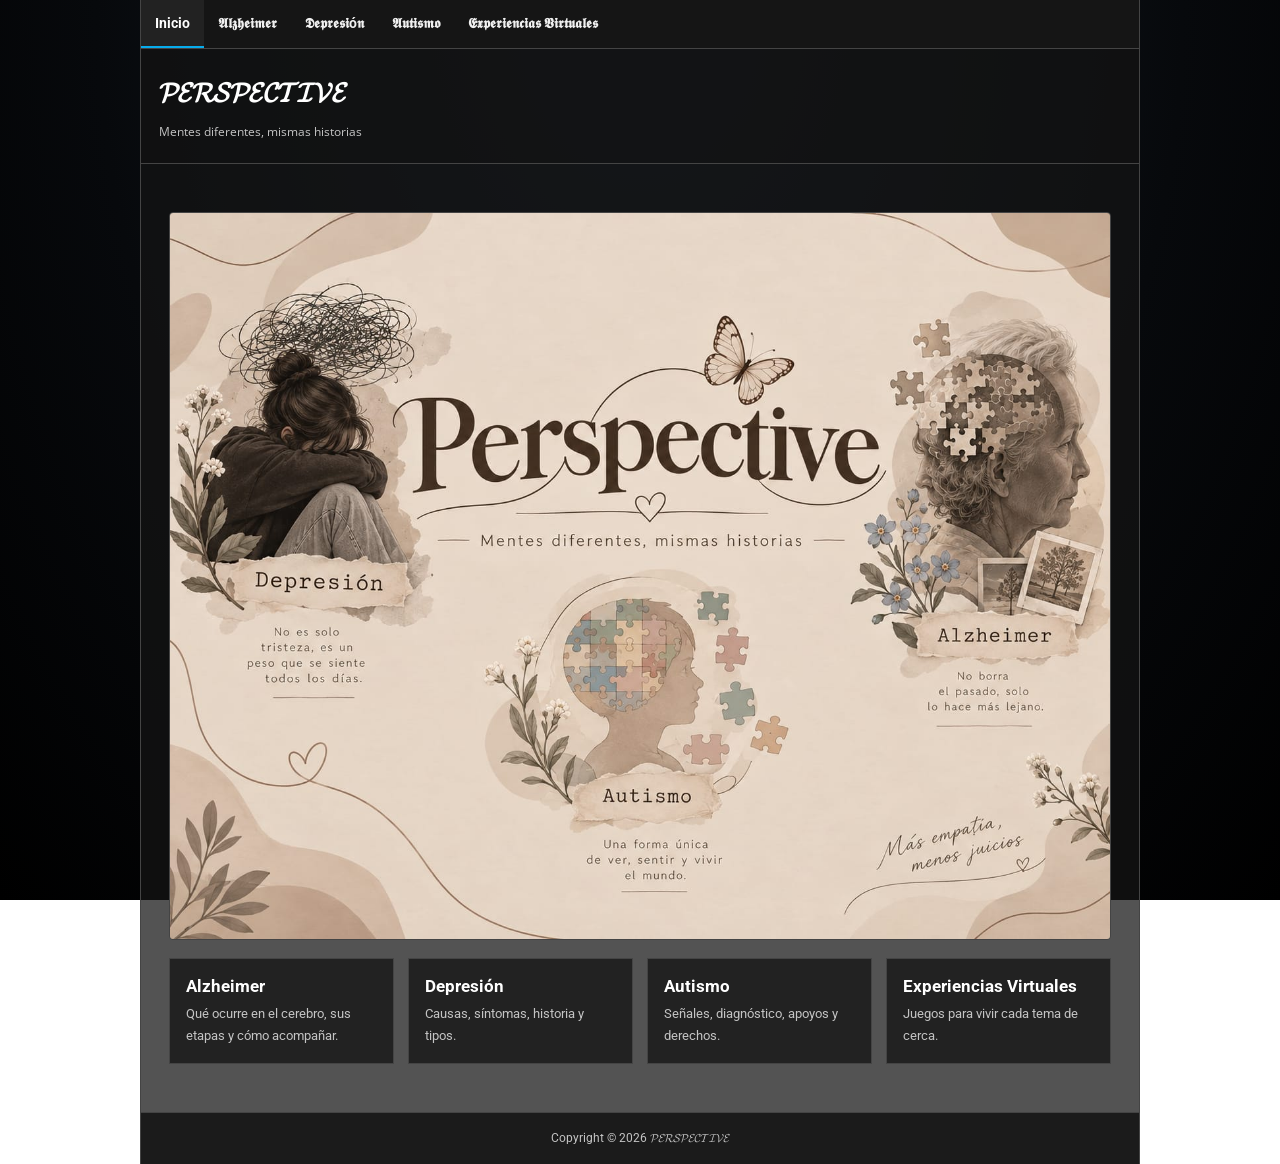
<file: index.html>
<!DOCTYPE html>
<html lang="es">
<head>
  <meta charset="utf-8">
  <meta name="viewport" content="width=device-width, initial-scale=1">
  <title>Perspective</title>
  <meta name="description" content="Perspective: Mentes diferentes, mismas historias.">
  <link rel="preconnect" href="https://fonts.googleapis.com">
  <link rel="preconnect" href="https://fonts.gstatic.com" crossorigin>
  <link href="https://fonts.googleapis.com/css2?family=Open+Sans:wght@400;700&family=Roboto:ital,wght@0,400;0,700;1,400&display=swap" rel="stylesheet">
  <link rel="stylesheet" href="css/style.css">
  <script src="js/main.js" defer></script>
</head>
<body>
<div id="wrapper">

  <!-- Barra superior / menú -->
  <nav id="nav" aria-label="Principal">
    <button class="nav-toggle" aria-expanded="false" aria-label="Abrir menú">&#9776; Menú</button>
    <ul class="nav-list">
        <li><a href="index.html" class="active" aria-label="Inicio">Inicio</a></li>
        <li><a href="alzheimer.html" aria-label="Alzheimer">𝕬𝖑𝖟𝖍𝖊𝖎𝖒𝖊𝖗</a></li>
        <li><a href="depresion.html" aria-label="Depresión">𝕯𝖊𝖕𝖗𝖊𝖘𝖎ó𝖓</a></li>
        <li><a href="autismo.html" aria-label="Autismo">𝕬𝖚𝖙𝖎𝖘𝖒𝖔</a></li>
        <li><a href="experiencias.html" aria-label="Experiencias Virtuales">𝕰𝖝𝖕𝖊𝖗𝖎𝖊𝖓𝖈𝖎𝖆𝖘 𝖁𝖎𝖗𝖙𝖚𝖆𝖑𝖊𝖘</a></li>
    </ul>
  </nav>

  <!-- Cabecera -->
  <header id="header-wrapper">
    <p class="title"><a href="index.html" aria-label="Perspective">𝓟𝓔𝓡𝓢𝓟𝓔𝓒𝓣𝓘𝓥𝓔</a></p>
    <p class="description">Mentes diferentes, mismas historias</p>
  </header>

  <div id="content-wrapper">
    <main id="post-wrapper">
      
      <article class="post">
        
        <div class="post-body">
          <figure class="hero">
            <img src="images/inicio.jpeg" alt="Perspective: Mentes diferentes, mismas historias. Ilustraciones de depresión, autismo y Alzheimer." width="1427" height="1102">
          </figure>
          <div class="cards">
            <a class="card" href="alzheimer.html"><h2>Alzheimer</h2><p>Qué ocurre en el cerebro, sus etapas y cómo acompañar.</p></a>
            <a class="card" href="depresion.html"><h2>Depresión</h2><p>Causas, síntomas, historia y tipos.</p></a>
            <a class="card" href="autismo.html"><h2>Autismo</h2><p>Señales, diagnóstico, apoyos y derechos.</p></a>
            <a class="card" href="experiencias.html"><h2>Experiencias Virtuales</h2><p>Juegos para vivir cada tema de cerca.</p></a>
          </div>
        </div>
      </article>
    </main>

  </div>

  <!-- Pie de página -->
  <footer id="footer-wrapper">
    Copyright &copy; <span id="year">2026</span> 𝓟𝓔𝓡𝓢𝓟𝓔𝓒𝓣𝓘𝓥𝓔
  </footer>
</div>
<button class="back-to-top" aria-label="Volver arriba">&#8963;</button>
</body>
</html>
</file>
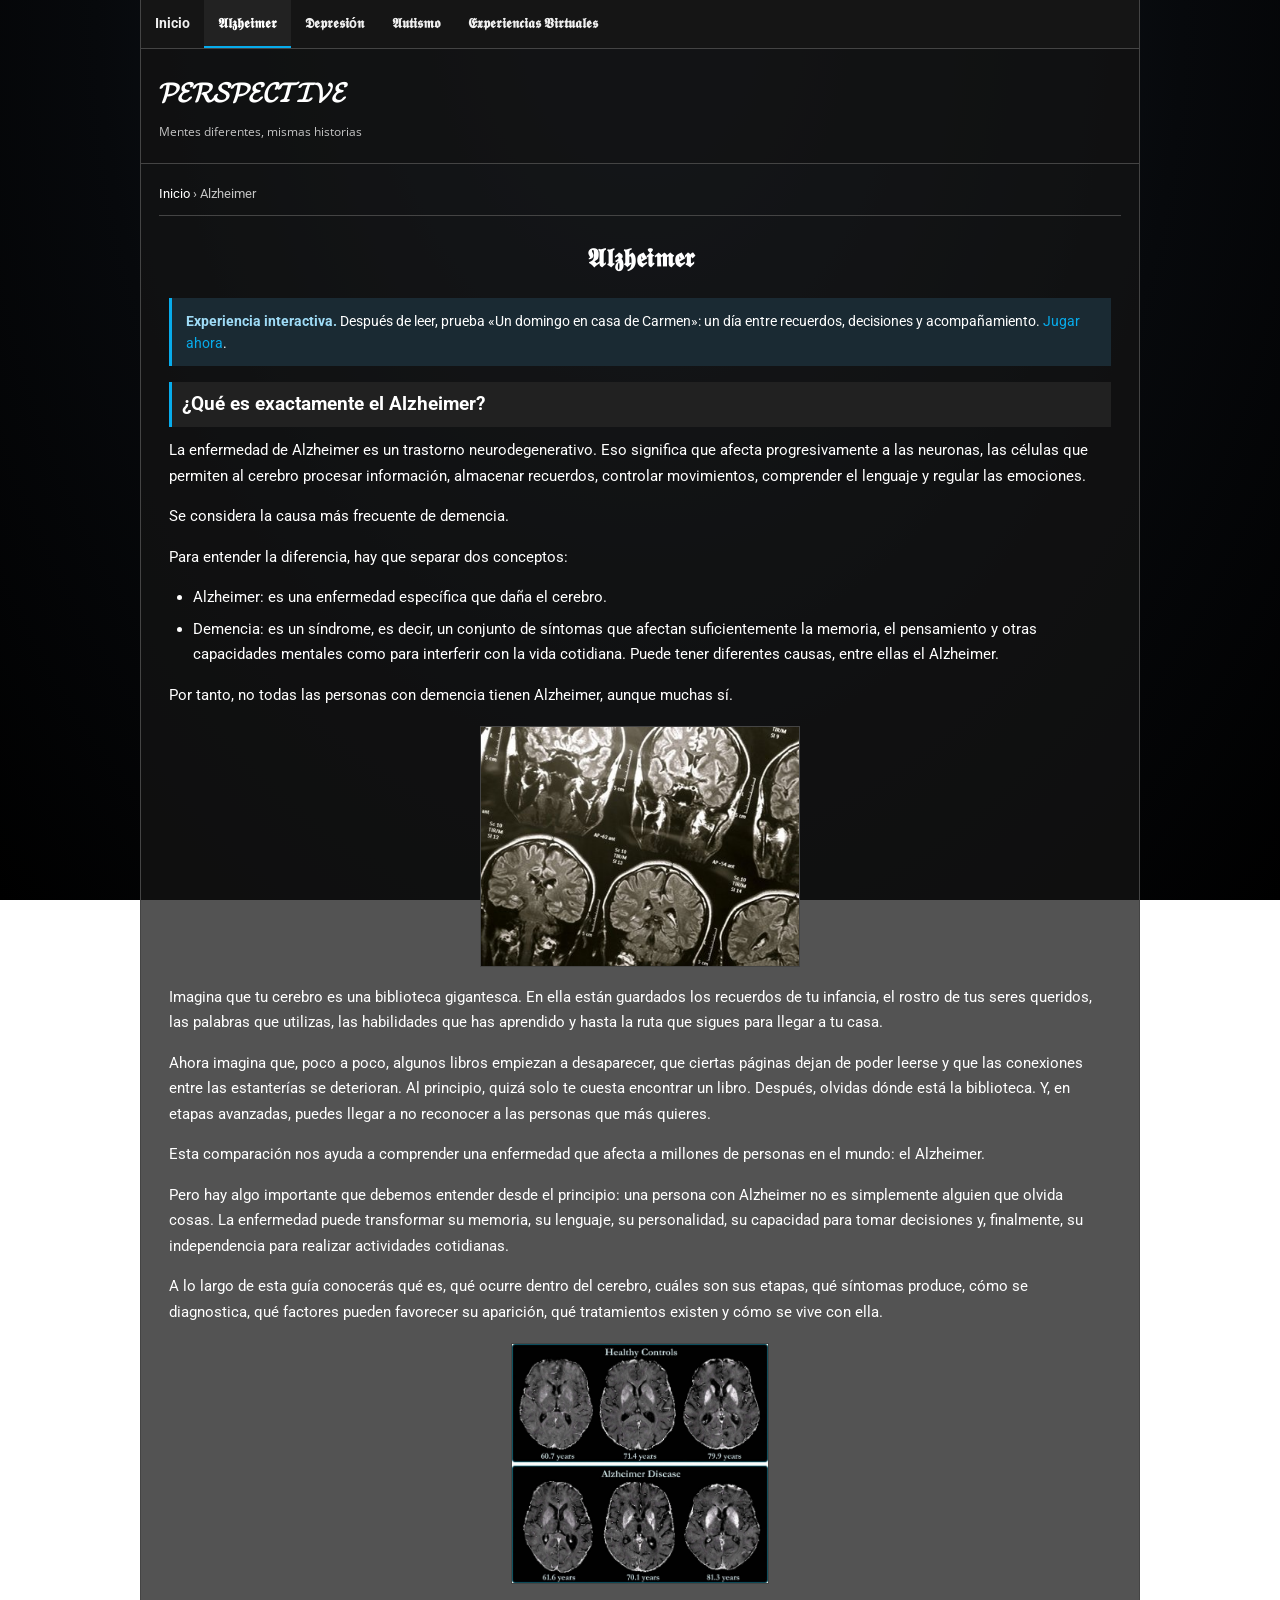
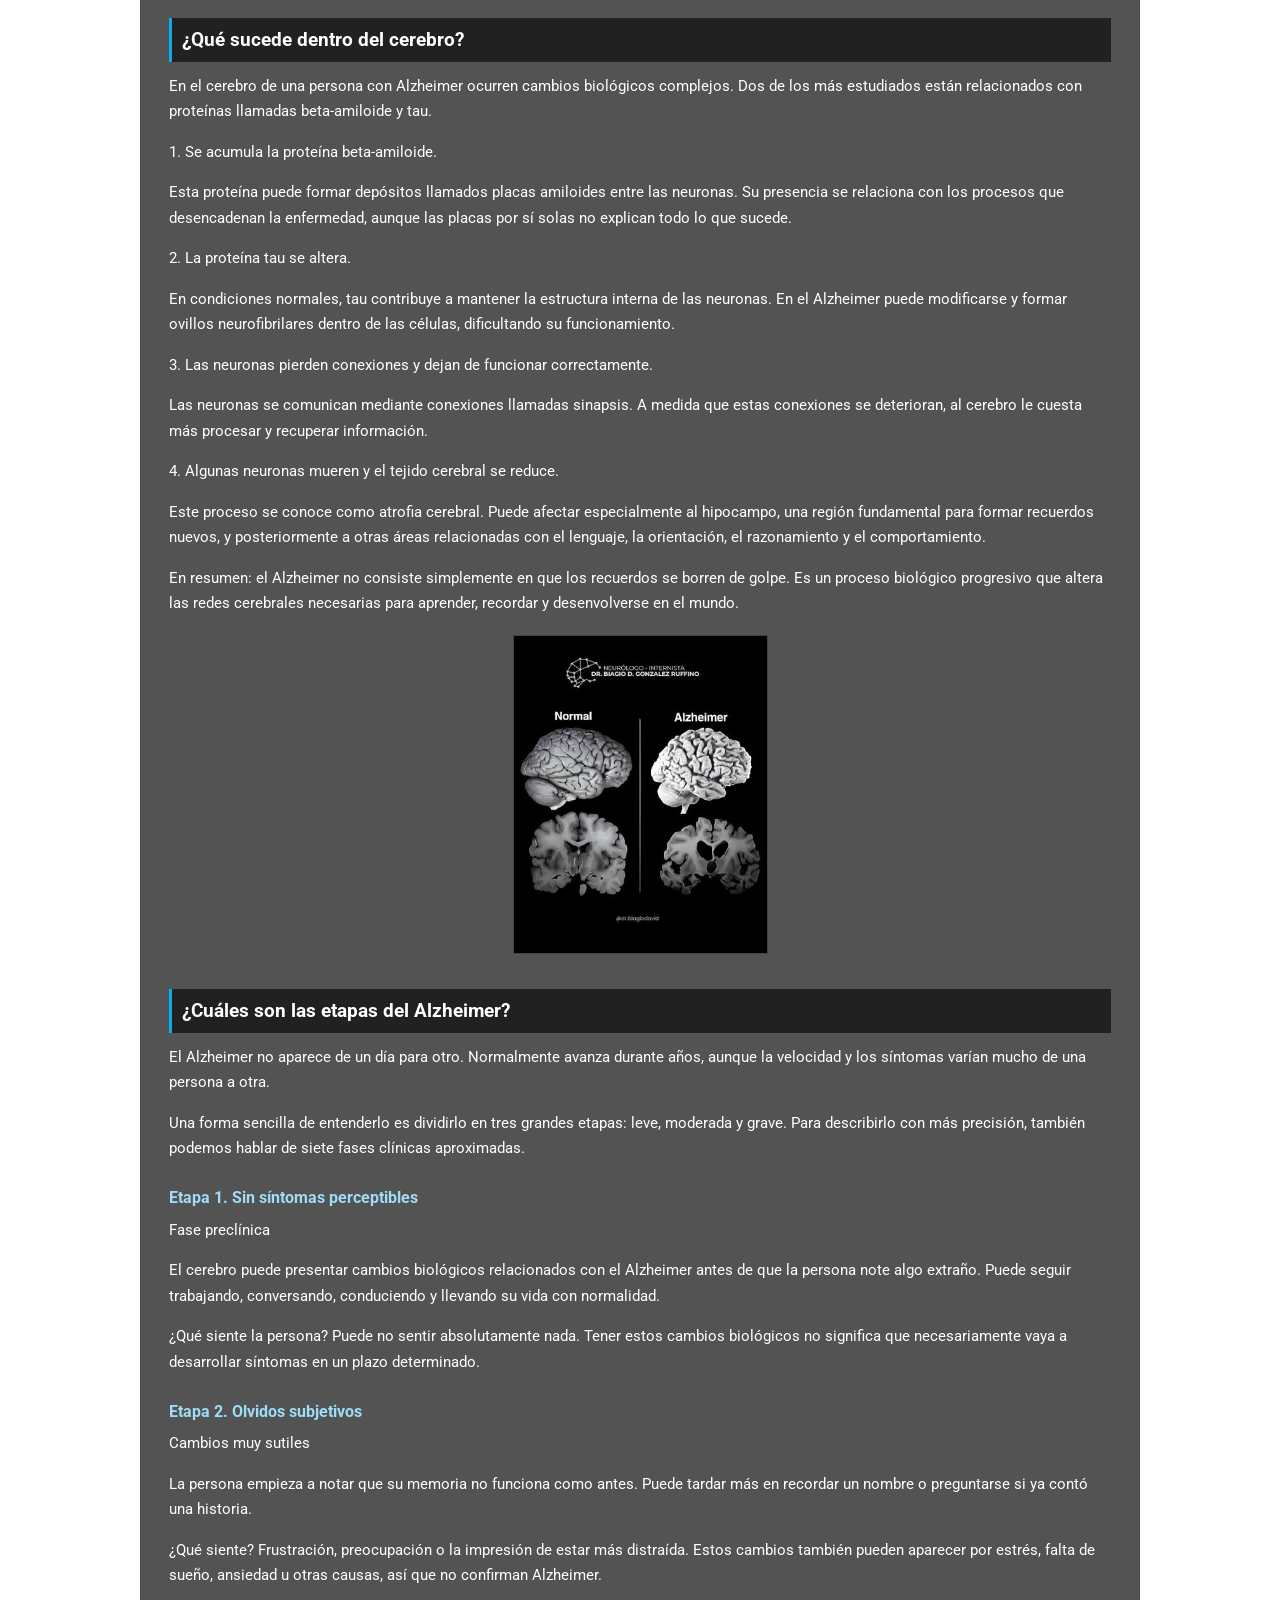
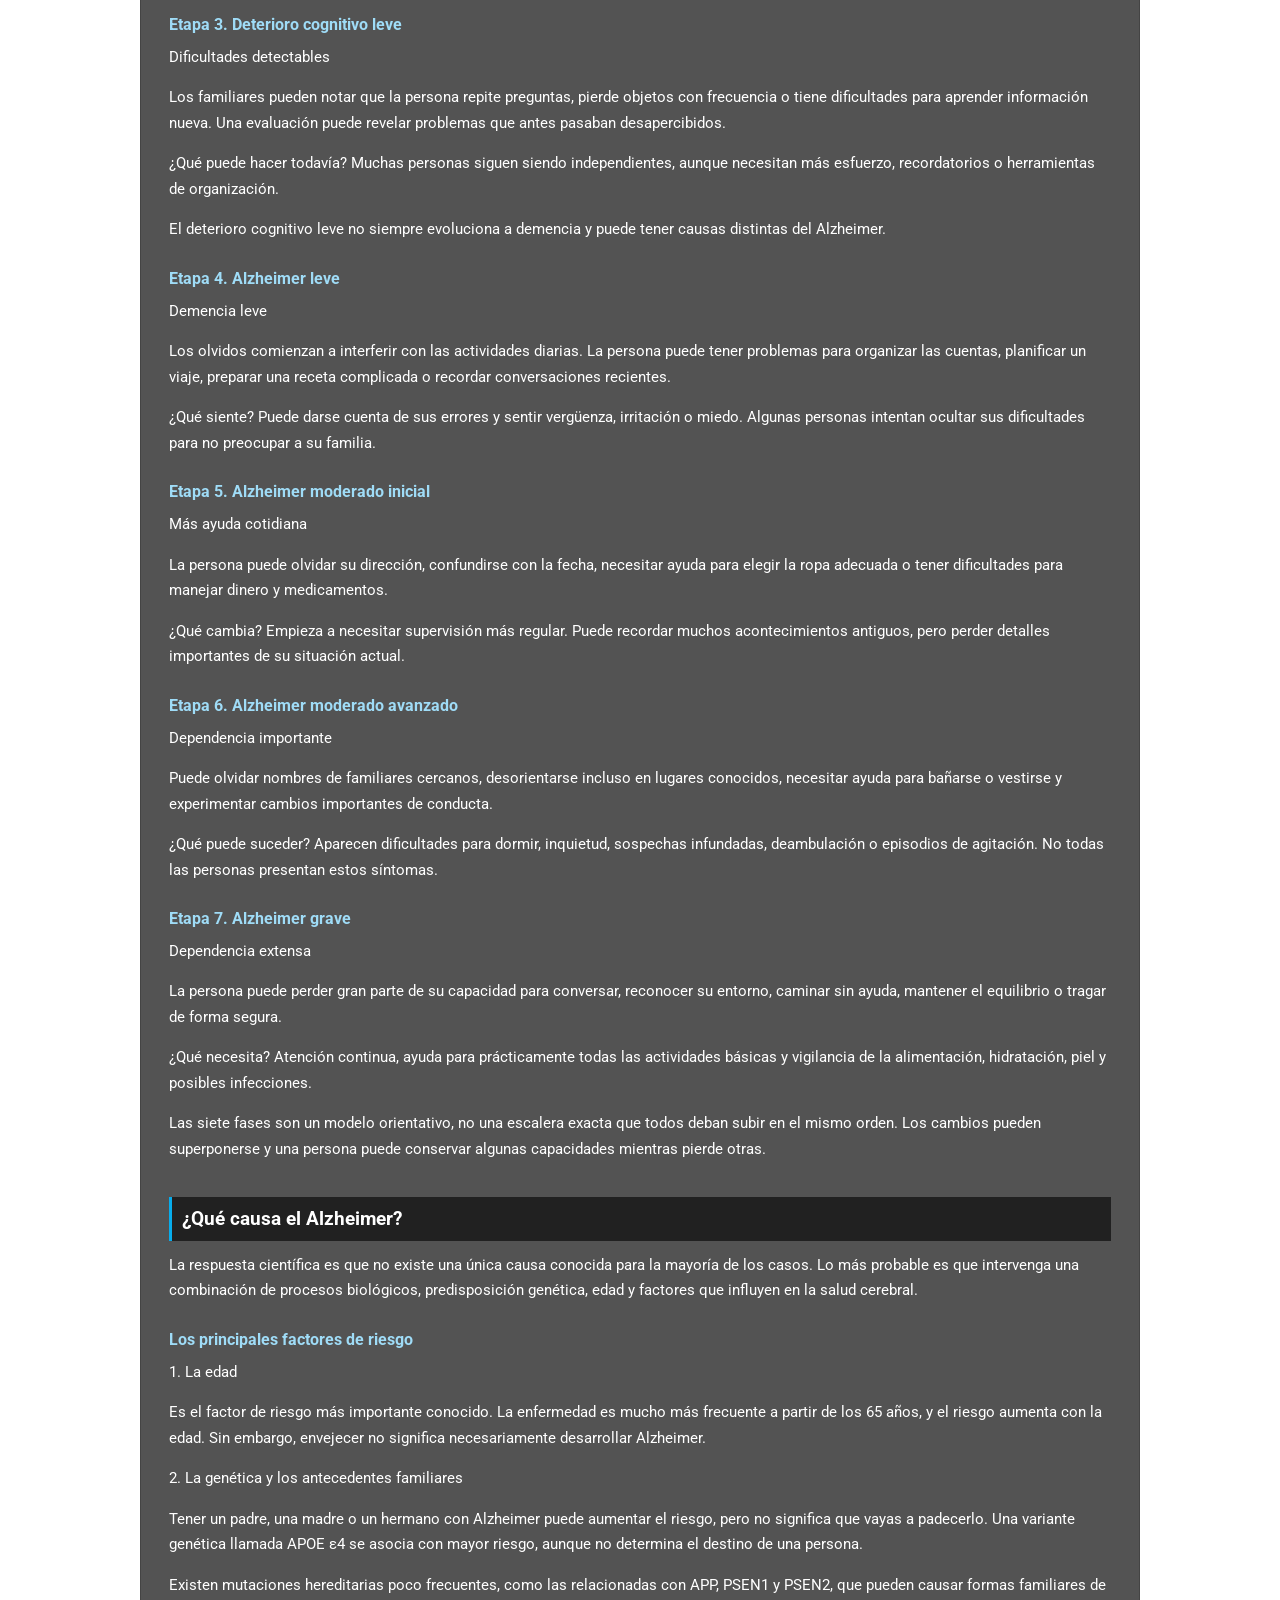
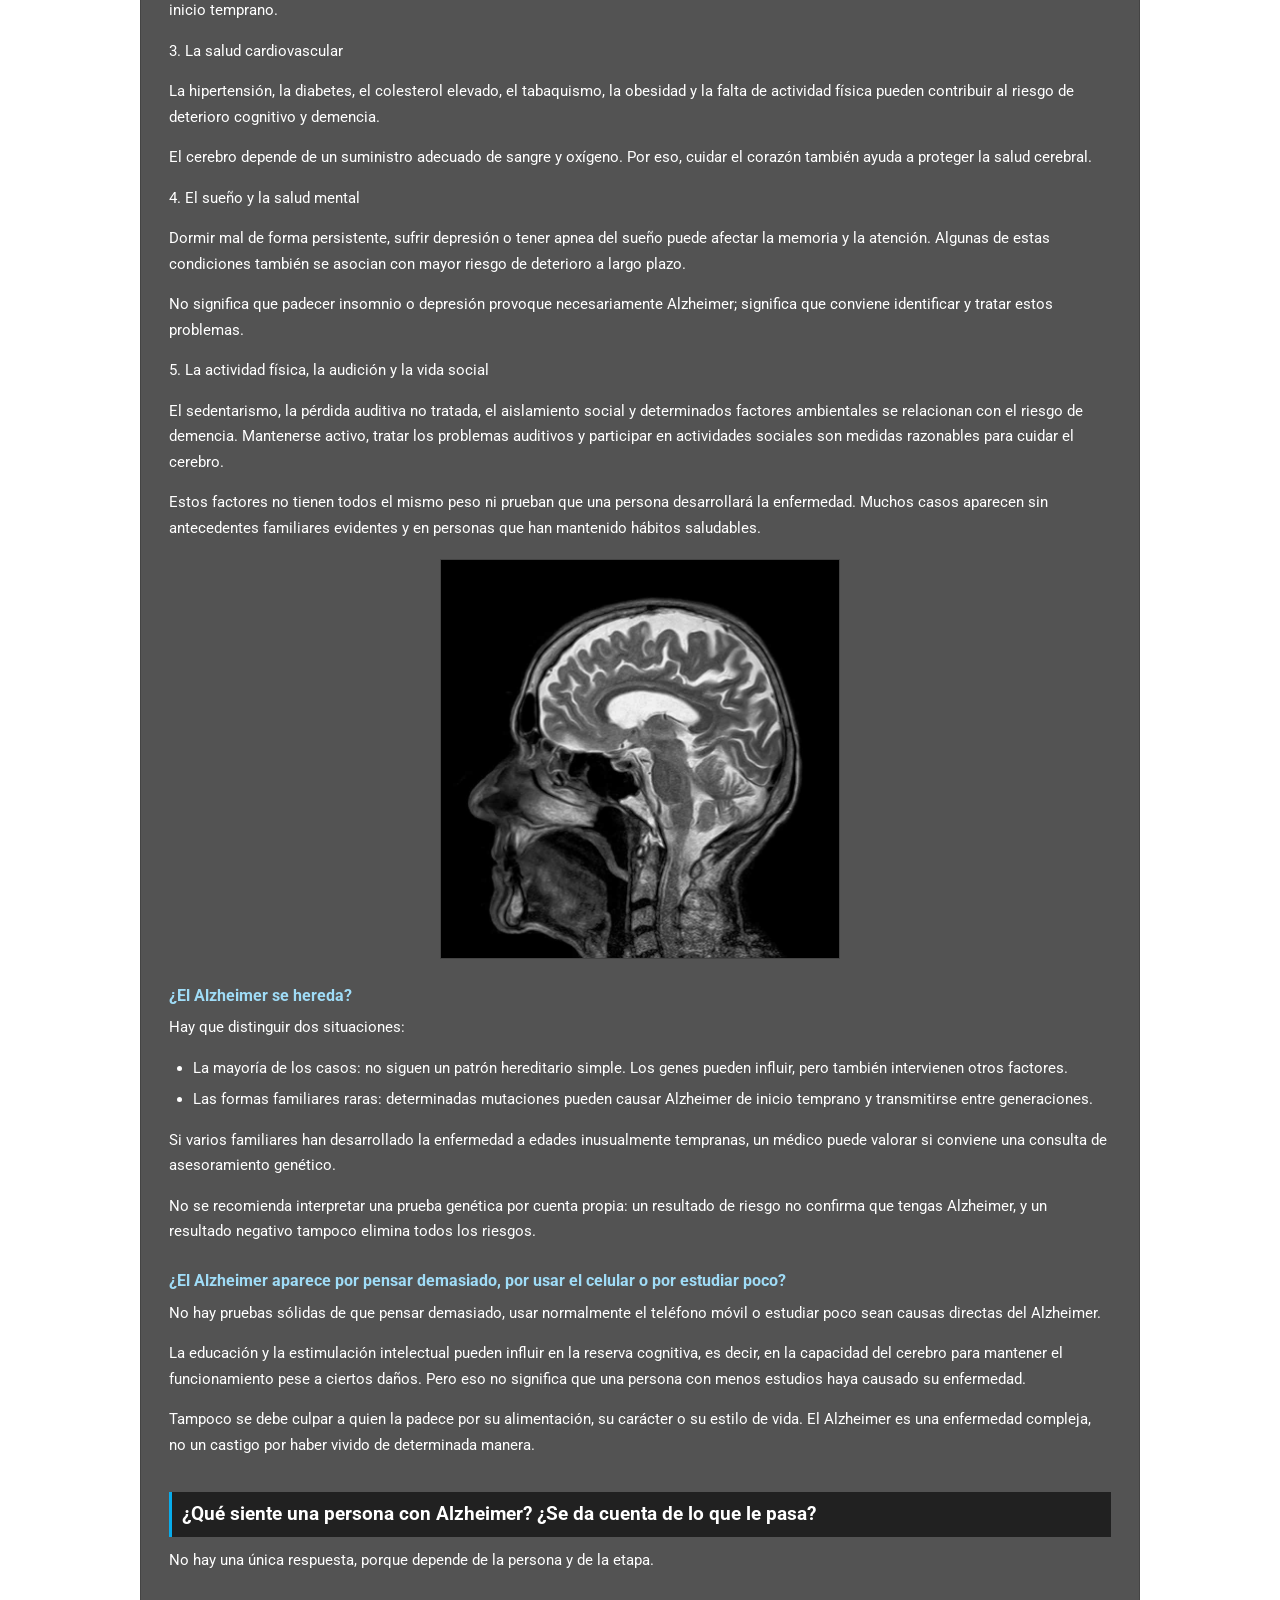
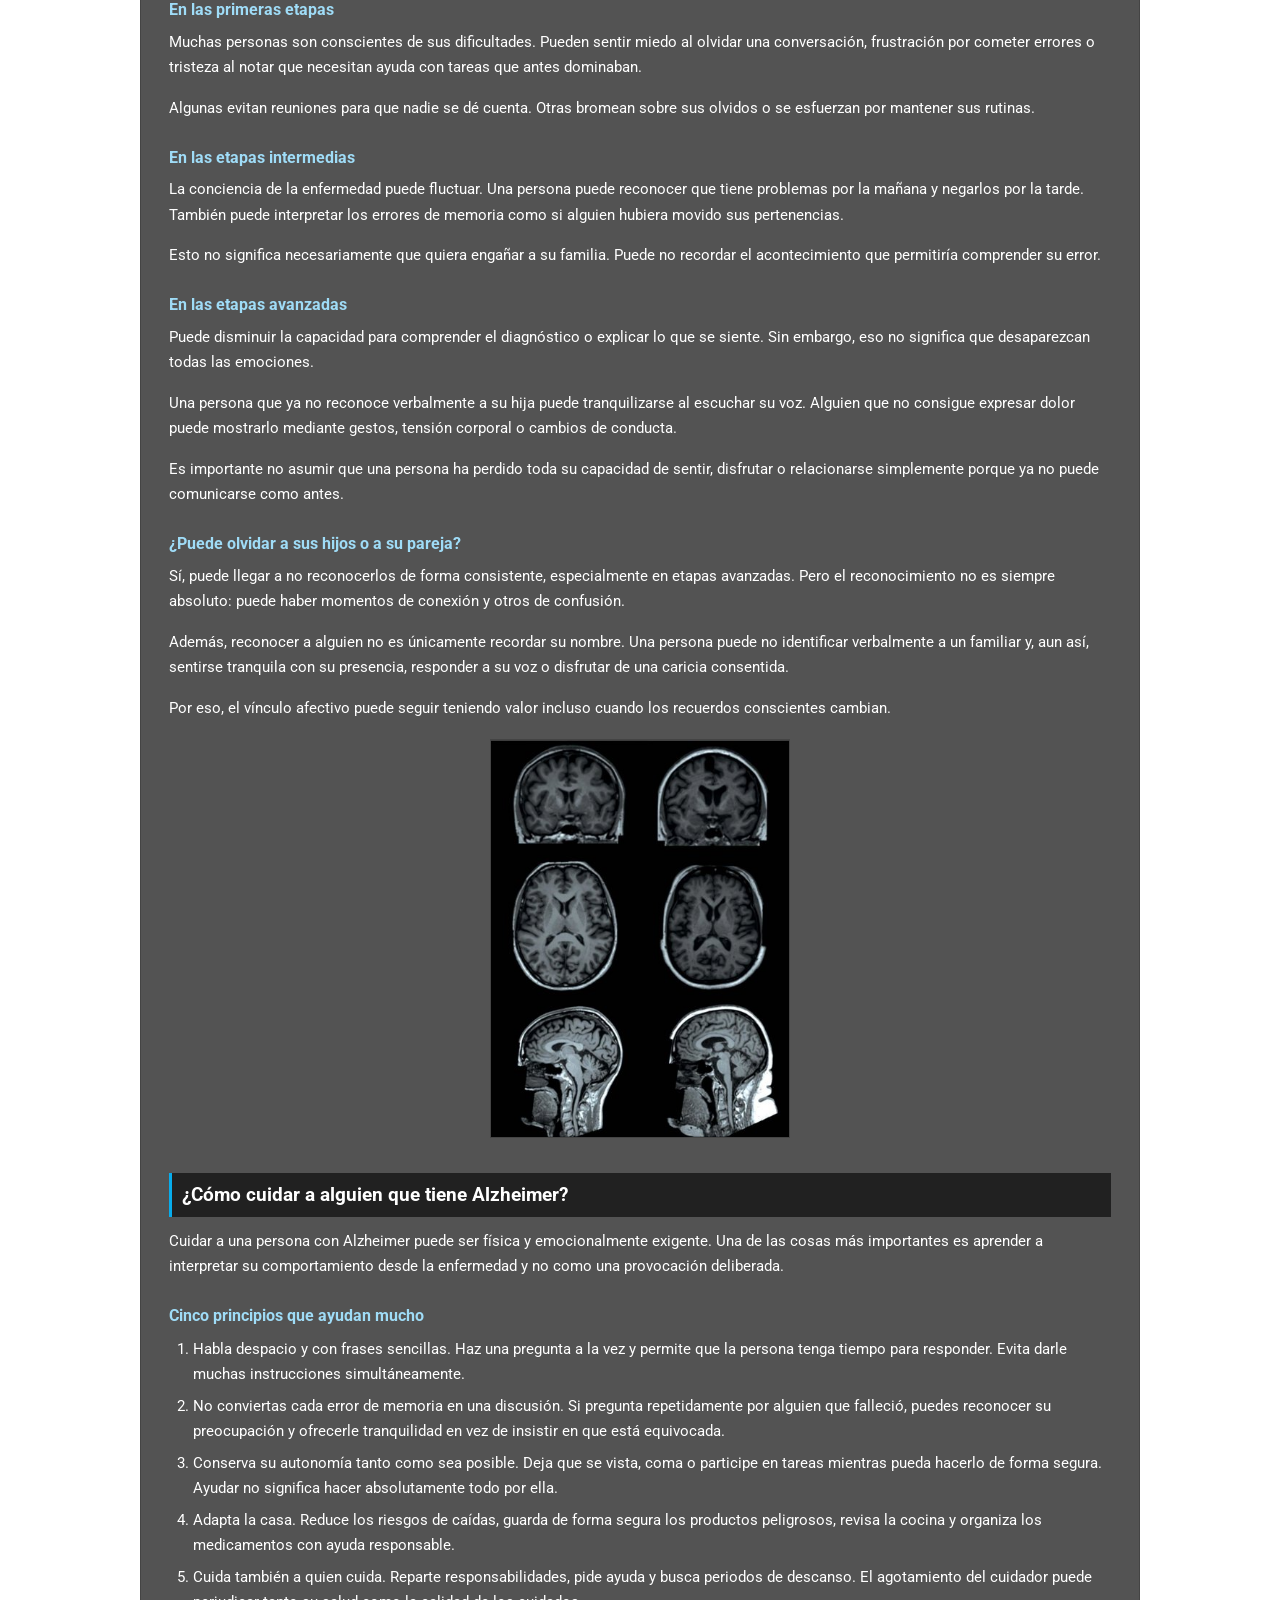
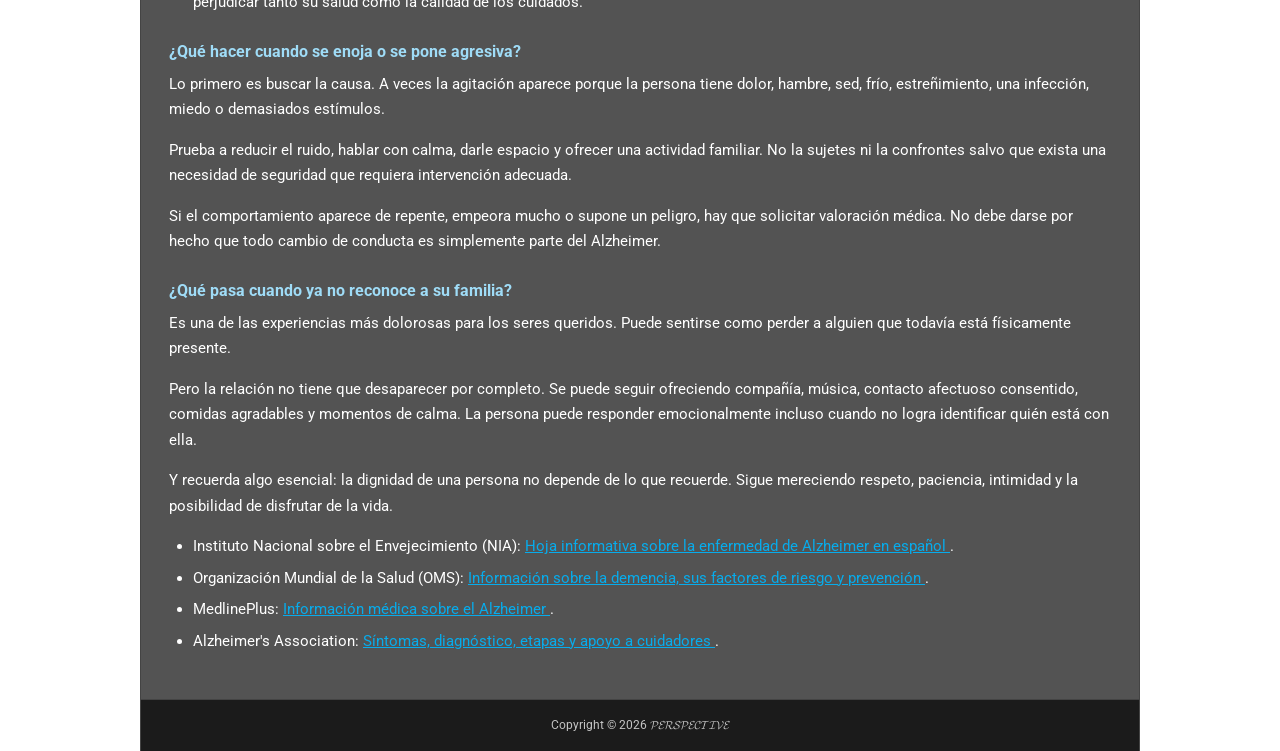
<file: alzheimer.html>
<!DOCTYPE html>
<html lang="es">
<head>
  <meta charset="utf-8">
  <meta name="viewport" content="width=device-width, initial-scale=1">
  <title>Alzheimer - Perspective</title>
  <meta name="description" content="Qué es el Alzheimer, sus etapas, causas y cómo cuidar a una persona con la enfermedad.">
  <link rel="preconnect" href="https://fonts.googleapis.com">
  <link rel="preconnect" href="https://fonts.gstatic.com" crossorigin>
  <link href="https://fonts.googleapis.com/css2?family=Open+Sans:wght@400;700&family=Roboto:ital,wght@0,400;0,700;1,400&display=swap" rel="stylesheet">
  <link rel="stylesheet" href="css/style.css">
  <script src="js/main.js" defer></script>
</head>
<body>
<div id="wrapper">

  <!-- Barra superior / menú -->
  <nav id="nav" aria-label="Principal">
    <button class="nav-toggle" aria-expanded="false" aria-label="Abrir menú">&#9776; Menú</button>
    <ul class="nav-list">
        <li><a href="index.html" aria-label="Inicio">Inicio</a></li>
        <li><a href="alzheimer.html" class="active" aria-label="Alzheimer">𝕬𝖑𝖟𝖍𝖊𝖎𝖒𝖊𝖗</a></li>
        <li><a href="depresion.html" aria-label="Depresión">𝕯𝖊𝖕𝖗𝖊𝖘𝖎ó𝖓</a></li>
        <li><a href="autismo.html" aria-label="Autismo">𝕬𝖚𝖙𝖎𝖘𝖒𝖔</a></li>
        <li><a href="experiencias.html" aria-label="Experiencias Virtuales">𝕰𝖝𝖕𝖊𝖗𝖎𝖊𝖓𝖈𝖎𝖆𝖘 𝖁𝖎𝖗𝖙𝖚𝖆𝖑𝖊𝖘</a></li>
    </ul>
  </nav>

  <!-- Cabecera -->
  <header id="header-wrapper">
    <p class="title"><a href="index.html" aria-label="Perspective">𝓟𝓔𝓡𝓢𝓟𝓔𝓒𝓣𝓘𝓥𝓔</a></p>
    <p class="description">Mentes diferentes, mismas historias</p>
  </header>

  <div id="content-wrapper">
    <main id="post-wrapper">
      <div class="breadcrumbs"><a href="index.html">Inicio</a> &rsaquo; <span>Alzheimer</span></div>
      <article class="post">
        <h1 class="post-title">𝕬𝖑𝖟𝖍𝖊𝖎𝖒𝖊𝖗</h1>
        <div class="g-callout"><strong>Experiencia interactiva.</strong> Después de leer, prueba «Un domingo en casa de Carmen»: un día entre recuerdos, decisiones y acompañamiento. <a href="juegos/alzheimer.html">Jugar ahora</a>.</div>
        <div class="post-body">
          <h2>¿Qué es exactamente el Alzheimer?</h2>
          <p>La enfermedad de Alzheimer es un trastorno neurodegenerativo. Eso significa que afecta progresivamente a las neuronas, las células que permiten al cerebro procesar información, almacenar recuerdos, controlar movimientos, comprender el lenguaje y regular las emociones.</p>
          <p>Se considera la causa más frecuente de demencia.</p>
          <p>Para entender la diferencia, hay que separar dos conceptos:</p>
          <ul><li>Alzheimer: es una enfermedad específica que daña el cerebro.</li><li>Demencia: es un síndrome, es decir, un conjunto de síntomas que afectan suficientemente la memoria, el pensamiento y otras capacidades mentales como para interferir con la vida cotidiana. Puede tener diferentes causas, entre ellas el Alzheimer.</li></ul>
          <p>Por tanto, no todas las personas con demencia tienen Alzheimer, aunque muchas sí.</p>
          <figure><img src="images/alzheimer-1.png" alt="" width="320" loading="lazy"></figure>
          <p>Imagina que tu cerebro es una biblioteca gigantesca. En ella están guardados los recuerdos de tu infancia, el rostro de tus seres queridos, las palabras que utilizas, las habilidades que has aprendido y hasta la ruta que sigues para llegar a tu casa.</p>
          <p>Ahora imagina que, poco a poco, algunos libros empiezan a desaparecer, que ciertas páginas dejan de poder leerse y que las conexiones entre las estanterías se deterioran. Al principio, quizá solo te cuesta encontrar un libro. Después, olvidas dónde está la biblioteca. Y, en etapas avanzadas, puedes llegar a no reconocer a las personas que más quieres.</p>
          <p>Esta comparación nos ayuda a comprender una enfermedad que afecta a millones de personas en el mundo: el Alzheimer.</p>
          <p>Pero hay algo importante que debemos entender desde el principio: una persona con Alzheimer no es simplemente alguien que olvida cosas. La enfermedad puede transformar su memoria, su lenguaje, su personalidad, su capacidad para tomar decisiones y, finalmente, su independencia para realizar actividades cotidianas.</p>
          <p>A lo largo de esta guía conocerás qué es, qué ocurre dentro del cerebro, cuáles son sus etapas, qué síntomas produce, cómo se diagnostica, qué factores pueden favorecer su aparición, qué tratamientos existen y cómo se vive con ella.</p>
          <figure><img src="images/alzheimer-2.png" alt="" width="258" loading="lazy"></figure>
          <h2>¿Qué sucede dentro del cerebro?</h2>
          <p>En el cerebro de una persona con Alzheimer ocurren cambios biológicos complejos. Dos de los más estudiados están relacionados con proteínas llamadas beta-amiloide y tau.</p>
          <p>1. Se acumula la proteína beta-amiloide.</p>
          <p>Esta proteína puede formar depósitos llamados placas amiloides entre las neuronas. Su presencia se relaciona con los procesos que desencadenan la enfermedad, aunque las placas por sí solas no explican todo lo que sucede.</p>
          <p>2. La proteína tau se altera.</p>
          <p>En condiciones normales, tau contribuye a mantener la estructura interna de las neuronas. En el Alzheimer puede modificarse y formar ovillos neurofibrilares dentro de las células, dificultando su funcionamiento.</p>
          <p>3. Las neuronas pierden conexiones y dejan de funcionar correctamente.</p>
          <p>Las neuronas se comunican mediante conexiones llamadas sinapsis. A medida que estas conexiones se deterioran, al cerebro le cuesta más procesar y recuperar información.</p>
          <p>4. Algunas neuronas mueren y el tejido cerebral se reduce.</p>
          <p>Este proceso se conoce como atrofia cerebral. Puede afectar especialmente al hipocampo, una región fundamental para formar recuerdos nuevos, y posteriormente a otras áreas relacionadas con el lenguaje, la orientación, el razonamiento y el comportamiento.</p>
          <p>En resumen: el Alzheimer no consiste simplemente en que los recuerdos se borren de golpe. Es un proceso biológico progresivo que altera las redes cerebrales necesarias para aprender, recordar y desenvolverse en el mundo.</p>
          <figure><img src="images/alzheimer-3.png" alt="" width="255" loading="lazy"></figure>
          <h2>¿Cuáles son las etapas del Alzheimer?</h2>
          <p>El Alzheimer no aparece de un día para otro. Normalmente avanza durante años, aunque la velocidad y los síntomas varían mucho de una persona a otra.</p>
          <p>Una forma sencilla de entenderlo es dividirlo en tres grandes etapas: leve, moderada y grave. Para describirlo con más precisión, también podemos hablar de siete fases clínicas aproximadas.</p>
          <h3>Etapa 1. Sin síntomas perceptibles</h3>
          <p>Fase preclínica</p>
          <p>El cerebro puede presentar cambios biológicos relacionados con el Alzheimer antes de que la persona note algo extraño. Puede seguir trabajando, conversando, conduciendo y llevando su vida con normalidad.</p>
          <p>¿Qué siente la persona? Puede no sentir absolutamente nada. Tener estos cambios biológicos no significa que necesariamente vaya a desarrollar síntomas en un plazo determinado.</p>
          <h3>Etapa 2. Olvidos subjetivos</h3>
          <p>Cambios muy sutiles</p>
          <p>La persona empieza a notar que su memoria no funciona como antes. Puede tardar más en recordar un nombre o preguntarse si ya contó una historia.</p>
          <p>¿Qué siente? Frustración, preocupación o la impresión de estar más distraída. Estos cambios también pueden aparecer por estrés, falta de sueño, ansiedad u otras causas, así que no confirman Alzheimer.</p>
          <h3>Etapa 3. Deterioro cognitivo leve</h3>
          <p>Dificultades detectables</p>
          <p>Los familiares pueden notar que la persona repite preguntas, pierde objetos con frecuencia o tiene dificultades para aprender información nueva. Una evaluación puede revelar problemas que antes pasaban desapercibidos.</p>
          <p>¿Qué puede hacer todavía? Muchas personas siguen siendo independientes, aunque necesitan más esfuerzo, recordatorios o herramientas de organización.</p>
          <p>El deterioro cognitivo leve no siempre evoluciona a demencia y puede tener causas distintas del Alzheimer.</p>
          <h3>Etapa 4. Alzheimer leve</h3>
          <p>Demencia leve</p>
          <p>Los olvidos comienzan a interferir con las actividades diarias. La persona puede tener problemas para organizar las cuentas, planificar un viaje, preparar una receta complicada o recordar conversaciones recientes.</p>
          <p>¿Qué siente? Puede darse cuenta de sus errores y sentir vergüenza, irritación o miedo. Algunas personas intentan ocultar sus dificultades para no preocupar a su familia.</p>
          <h3>Etapa 5. Alzheimer moderado inicial</h3>
          <p>Más ayuda cotidiana</p>
          <p>La persona puede olvidar su dirección, confundirse con la fecha, necesitar ayuda para elegir la ropa adecuada o tener dificultades para manejar dinero y medicamentos.</p>
          <p>¿Qué cambia? Empieza a necesitar supervisión más regular. Puede recordar muchos acontecimientos antiguos, pero perder detalles importantes de su situación actual.</p>
          <h3>Etapa 6. Alzheimer moderado avanzado</h3>
          <p>Dependencia importante</p>
          <p>Puede olvidar nombres de familiares cercanos, desorientarse incluso en lugares conocidos, necesitar ayuda para bañarse o vestirse y experimentar cambios importantes de conducta.</p>
          <p>¿Qué puede suceder? Aparecen dificultades para dormir, inquietud, sospechas infundadas, deambulación o episodios de agitación. No todas las personas presentan estos síntomas.</p>
          <h3>Etapa 7. Alzheimer grave</h3>
          <p>Dependencia extensa</p>
          <p>La persona puede perder gran parte de su capacidad para conversar, reconocer su entorno, caminar sin ayuda, mantener el equilibrio o tragar de forma segura.</p>
          <p>¿Qué necesita? Atención continua, ayuda para prácticamente todas las actividades básicas y vigilancia de la alimentación, hidratación, piel y posibles infecciones.</p>
          <p>Las siete fases son un modelo orientativo, no una escalera exacta que todos deban subir en el mismo orden. Los cambios pueden superponerse y una persona puede conservar algunas capacidades mientras pierde otras.</p>
          <h2>¿Qué causa el Alzheimer?</h2>
          <p>La respuesta científica es que no existe una única causa conocida para la mayoría de los casos. Lo más probable es que intervenga una combinación de procesos biológicos, predisposición genética, edad y factores que influyen en la salud cerebral.</p>
          <h3>Los principales factores de riesgo</h3>
          <p>1. La edad</p>
          <p>Es el factor de riesgo más importante conocido. La enfermedad es mucho más frecuente a partir de los 65 años, y el riesgo aumenta con la edad. Sin embargo, envejecer no significa necesariamente desarrollar Alzheimer.</p>
          <p>2. La genética y los antecedentes familiares</p>
          <p>Tener un padre, una madre o un hermano con Alzheimer puede aumentar el riesgo, pero no significa que vayas a padecerlo. Una variante genética llamada APOE ε4 se asocia con mayor riesgo, aunque no determina el destino de una persona.</p>
          <p>Existen mutaciones hereditarias poco frecuentes, como las relacionadas con APP, PSEN1 y PSEN2, que pueden causar formas familiares de inicio temprano.</p>
          <p>3. La salud cardiovascular</p>
          <p>La hipertensión, la diabetes, el colesterol elevado, el tabaquismo, la obesidad y la falta de actividad física pueden contribuir al riesgo de deterioro cognitivo y demencia.</p>
          <p>El cerebro depende de un suministro adecuado de sangre y oxígeno. Por eso, cuidar el corazón también ayuda a proteger la salud cerebral.</p>
          <p>4. El sueño y la salud mental</p>
          <p>Dormir mal de forma persistente, sufrir depresión o tener apnea del sueño puede afectar la memoria y la atención. Algunas de estas condiciones también se asocian con mayor riesgo de deterioro a largo plazo.</p>
          <p>No significa que padecer insomnio o depresión provoque necesariamente Alzheimer; significa que conviene identificar y tratar estos problemas.</p>
          <p>5. La actividad física, la audición y la vida social</p>
          <p>El sedentarismo, la pérdida auditiva no tratada, el aislamiento social y determinados factores ambientales se relacionan con el riesgo de demencia. Mantenerse activo, tratar los problemas auditivos y participar en actividades sociales son medidas razonables para cuidar el cerebro.</p>
          <p>Estos factores no tienen todos el mismo peso ni prueban que una persona desarrollará la enfermedad. Muchos casos aparecen sin antecedentes familiares evidentes y en personas que han mantenido hábitos saludables.</p>
          <figure><img src="images/alzheimer-4.png" alt="" width="400" loading="lazy"></figure>
          <h3>¿El Alzheimer se hereda?</h3>
          <p>Hay que distinguir dos situaciones:</p>
          <ul><li>La mayoría de los casos: no siguen un patrón hereditario simple. Los genes pueden influir, pero también intervienen otros factores.</li><li>Las formas familiares raras: determinadas mutaciones pueden causar Alzheimer de inicio temprano y transmitirse entre generaciones.</li></ul>
          <p>Si varios familiares han desarrollado la enfermedad a edades inusualmente tempranas, un médico puede valorar si conviene una consulta de asesoramiento genético.</p>
          <p>No se recomienda interpretar una prueba genética por cuenta propia: un resultado de riesgo no confirma que tengas Alzheimer, y un resultado negativo tampoco elimina todos los riesgos.</p>
          <h3>¿El Alzheimer aparece por pensar demasiado, por usar el celular o por estudiar poco?</h3>
          <p>No hay pruebas sólidas de que pensar demasiado, usar normalmente el teléfono móvil o estudiar poco sean causas directas del Alzheimer.</p>
          <p>La educación y la estimulación intelectual pueden influir en la reserva cognitiva, es decir, en la capacidad del cerebro para mantener el funcionamiento pese a ciertos daños. Pero eso no significa que una persona con menos estudios haya causado su enfermedad.</p>
          <p>Tampoco se debe culpar a quien la padece por su alimentación, su carácter o su estilo de vida. El Alzheimer es una enfermedad compleja, no un castigo por haber vivido de determinada manera.</p>
          <h2>¿Qué siente una persona con Alzheimer? ¿Se da cuenta de lo que le pasa?</h2>
          <p>No hay una única respuesta, porque depende de la persona y de la etapa.</p>
          <h3>En las primeras etapas</h3>
          <p>Muchas personas son conscientes de sus dificultades. Pueden sentir miedo al olvidar una conversación, frustración por cometer errores o tristeza al notar que necesitan ayuda con tareas que antes dominaban.</p>
          <p>Algunas evitan reuniones para que nadie se dé cuenta. Otras bromean sobre sus olvidos o se esfuerzan por mantener sus rutinas.</p>
          <h3>En las etapas intermedias</h3>
          <p>La conciencia de la enfermedad puede fluctuar. Una persona puede reconocer que tiene problemas por la mañana y negarlos por la tarde. También puede interpretar los errores de memoria como si alguien hubiera movido sus pertenencias.</p>
          <p>Esto no significa necesariamente que quiera engañar a su familia. Puede no recordar el acontecimiento que permitiría comprender su error.</p>
          <h3>En las etapas avanzadas</h3>
          <p>Puede disminuir la capacidad para comprender el diagnóstico o explicar lo que se siente. Sin embargo, eso no significa que desaparezcan todas las emociones.</p>
          <p>Una persona que ya no reconoce verbalmente a su hija puede tranquilizarse al escuchar su voz. Alguien que no consigue expresar dolor puede mostrarlo mediante gestos, tensión corporal o cambios de conducta.</p>
          <p>Es importante no asumir que una persona ha perdido toda su capacidad de sentir, disfrutar o relacionarse simplemente porque ya no puede comunicarse como antes.</p>
          <h3>¿Puede olvidar a sus hijos o a su pareja?</h3>
          <p>Sí, puede llegar a no reconocerlos de forma consistente, especialmente en etapas avanzadas. Pero el reconocimiento no es siempre absoluto: puede haber momentos de conexión y otros de confusión.</p>
          <p>Además, reconocer a alguien no es únicamente recordar su nombre. Una persona puede no identificar verbalmente a un familiar y, aun así, sentirse tranquila con su presencia, responder a su voz o disfrutar de una caricia consentida.</p>
          <p>Por eso, el vínculo afectivo puede seguir teniendo valor incluso cuando los recuerdos conscientes cambian.</p>
          <figure><img src="images/alzheimer-5.png" alt="" width="300" loading="lazy"></figure>
          <h2>¿Cómo cuidar a alguien que tiene Alzheimer?</h2>
          <p>Cuidar a una persona con Alzheimer puede ser física y emocionalmente exigente. Una de las cosas más importantes es aprender a interpretar su comportamiento desde la enfermedad y no como una provocación deliberada.</p>
          <h3>Cinco principios que ayudan mucho</h3>
          <ol><li>Habla despacio y con frases sencillas. Haz una pregunta a la vez y permite que la persona tenga tiempo para responder. Evita darle muchas instrucciones simultáneamente.</li><li>No conviertas cada error de memoria en una discusión. Si pregunta repetidamente por alguien que falleció, puedes reconocer su preocupación y ofrecerle tranquilidad en vez de insistir en que está equivocada.</li><li>Conserva su autonomía tanto como sea posible. Deja que se vista, coma o participe en tareas mientras pueda hacerlo de forma segura. Ayudar no significa hacer absolutamente todo por ella.</li><li>Adapta la casa. Reduce los riesgos de caídas, guarda de forma segura los productos peligrosos, revisa la cocina y organiza los medicamentos con ayuda responsable.</li><li>Cuida también a quien cuida. Reparte responsabilidades, pide ayuda y busca periodos de descanso. El agotamiento del cuidador puede perjudicar tanto su salud como la calidad de los cuidados.</li></ol>
          <h3>¿Qué hacer cuando se enoja o se pone agresiva?</h3>
          <p>Lo primero es buscar la causa. A veces la agitación aparece porque la persona tiene dolor, hambre, sed, frío, estreñimiento, una infección, miedo o demasiados estímulos.</p>
          <p>Prueba a reducir el ruido, hablar con calma, darle espacio y ofrecer una actividad familiar. No la sujetes ni la confrontes salvo que exista una necesidad de seguridad que requiera intervención adecuada.</p>
          <p>Si el comportamiento aparece de repente, empeora mucho o supone un peligro, hay que solicitar valoración médica. No debe darse por hecho que todo cambio de conducta es simplemente parte del Alzheimer.</p>
          <h3>¿Qué pasa cuando ya no reconoce a su familia?</h3>
          <p>Es una de las experiencias más dolorosas para los seres queridos. Puede sentirse como perder a alguien que todavía está físicamente presente.</p>
          <p>Pero la relación no tiene que desaparecer por completo. Se puede seguir ofreciendo compañía, música, contacto afectuoso consentido, comidas agradables y momentos de calma. La persona puede responder emocionalmente incluso cuando no logra identificar quién está con ella.</p>
          <p>Y recuerda algo esencial: la dignidad de una persona no depende de lo que recuerde. Sigue mereciendo respeto, paciencia, intimidad y la posibilidad de disfrutar de la vida.</p>
          <ul><li>Instituto Nacional sobre el Envejecimiento (NIA): <a href="https://www.nia.nih.gov/es/node/32081" target="_blank" rel="noopener">Hoja informativa sobre la enfermedad de Alzheimer en español </a>.</li><li>Organización Mundial de la Salud (OMS): <a href="https://www.who.int/es/news-room/fact-sheets/detail/dementia" target="_blank" rel="noopener">Información sobre la demencia, sus factores de riesgo y prevención </a>.</li><li>MedlinePlus: <a href="https://medlineplus.gov/spanish/ency/article/000760.htm" target="_blank" rel="noopener">Información médica sobre el Alzheimer </a>.</li><li>Alzheimer's Association: <a href="https://www.alz.org/alzheimers-dementia" target="_blank" rel="noopener">Síntomas, diagnóstico, etapas y apoyo a cuidadores </a>.</li></ul>
        </div>
      </article>
    </main>

  </div>

  <!-- Pie de página -->
  <footer id="footer-wrapper">
    Copyright &copy; <span id="year">2026</span> 𝓟𝓔𝓡𝓢𝓟𝓔𝓒𝓣𝓘𝓥𝓔
  </footer>
</div>
<button class="back-to-top" aria-label="Volver arriba">&#8963;</button>
</body>
</html>
</file>
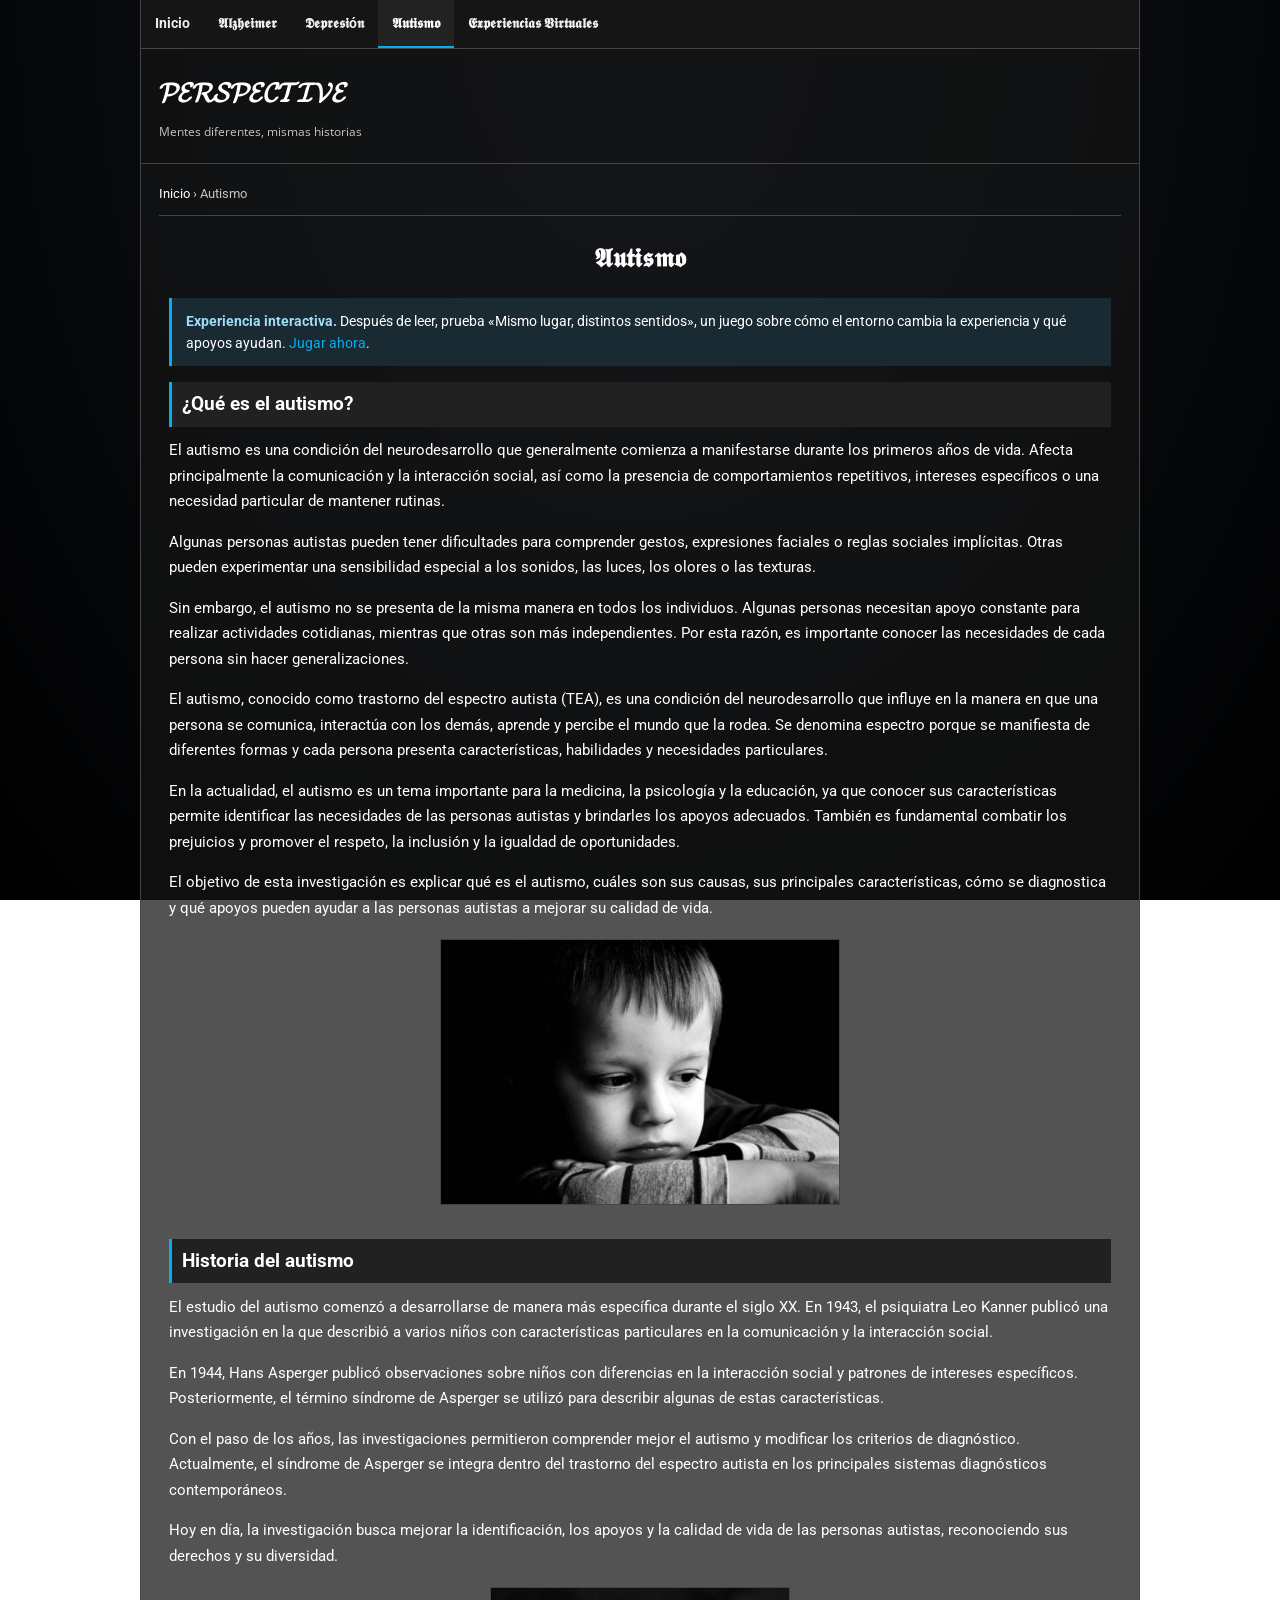
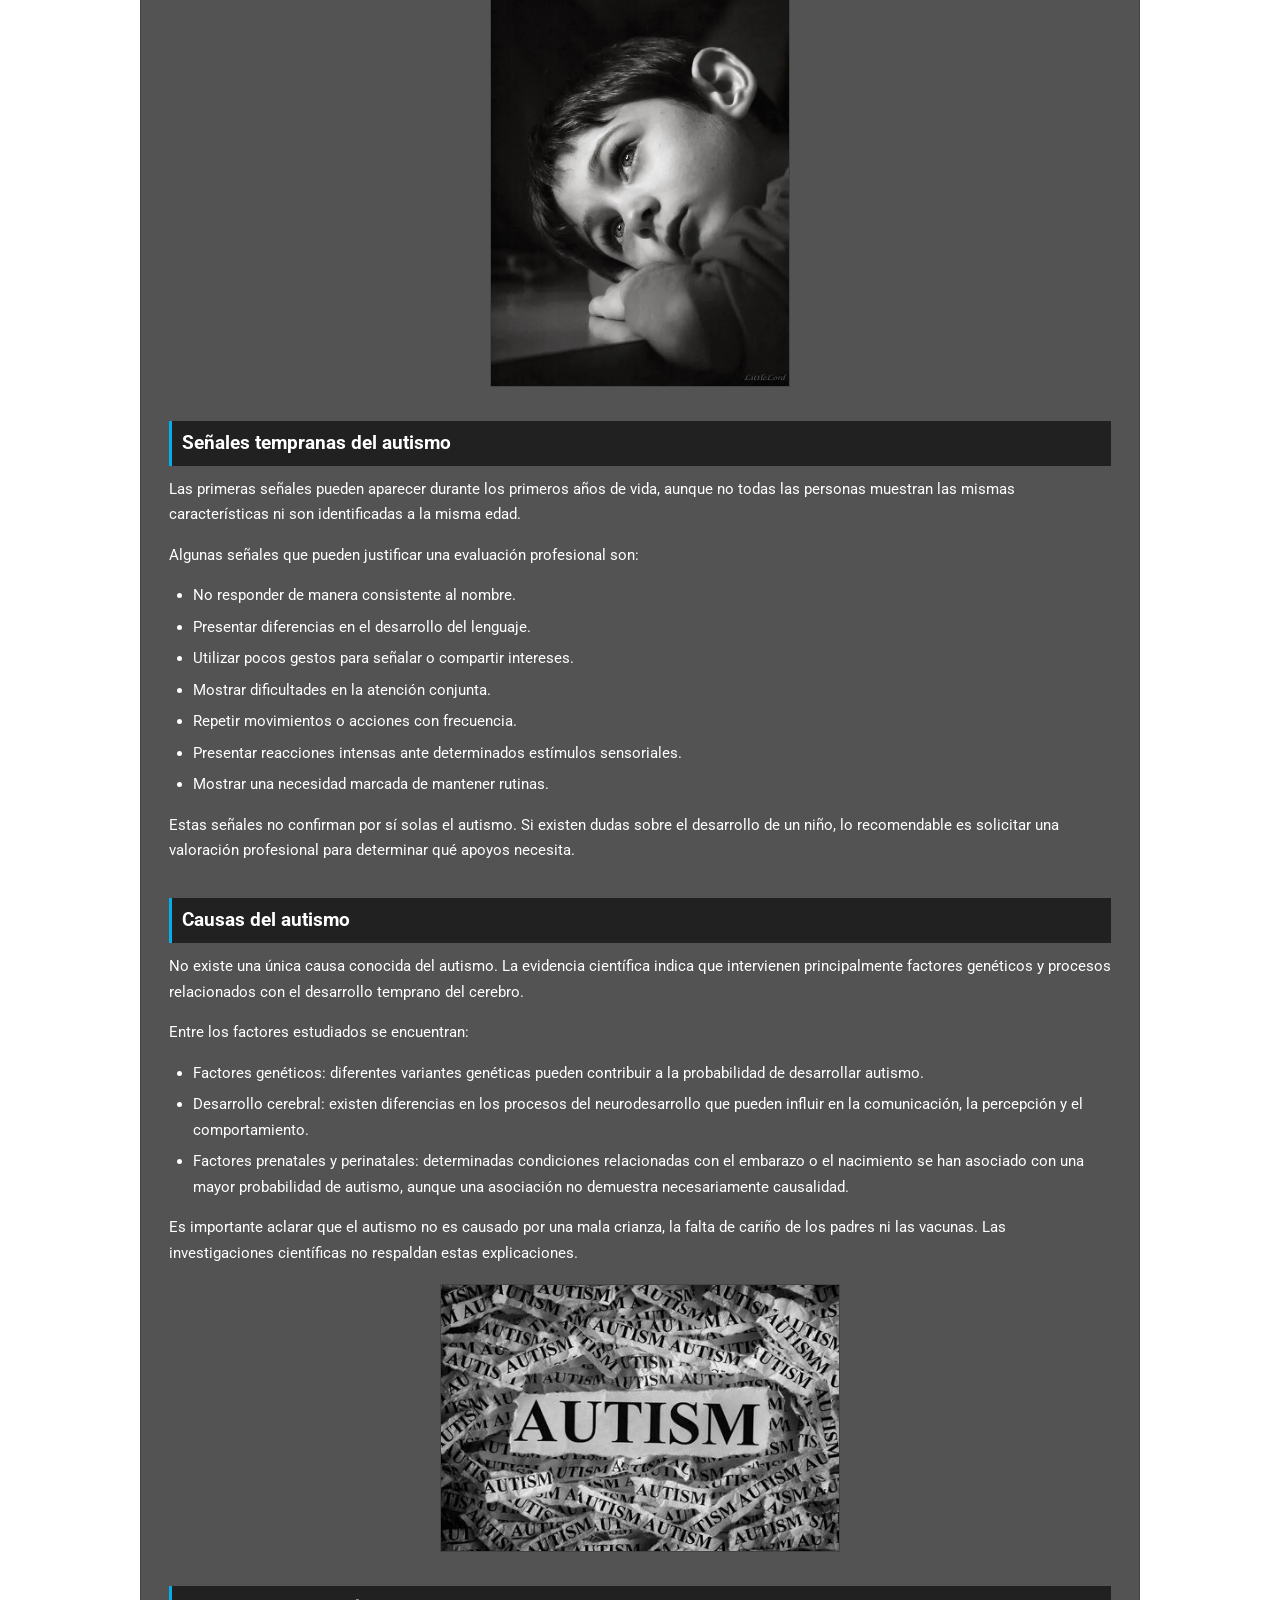
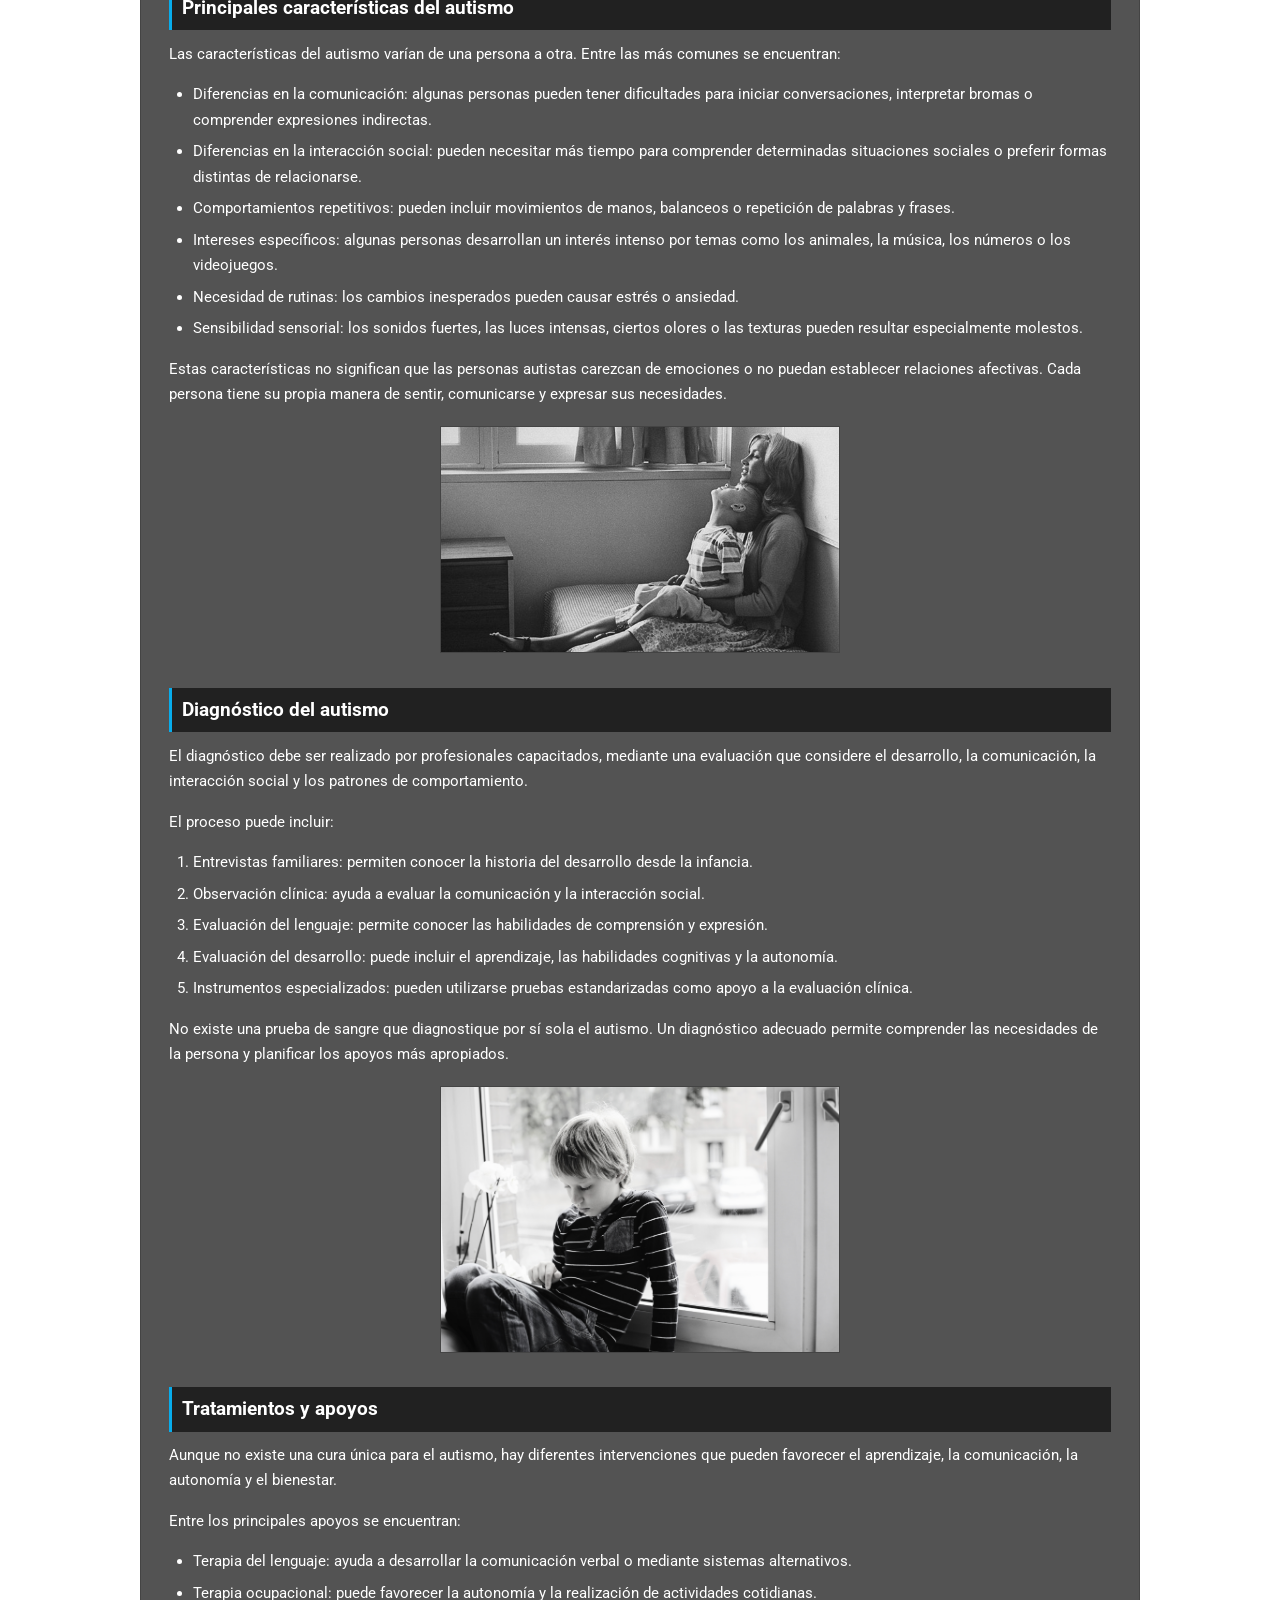
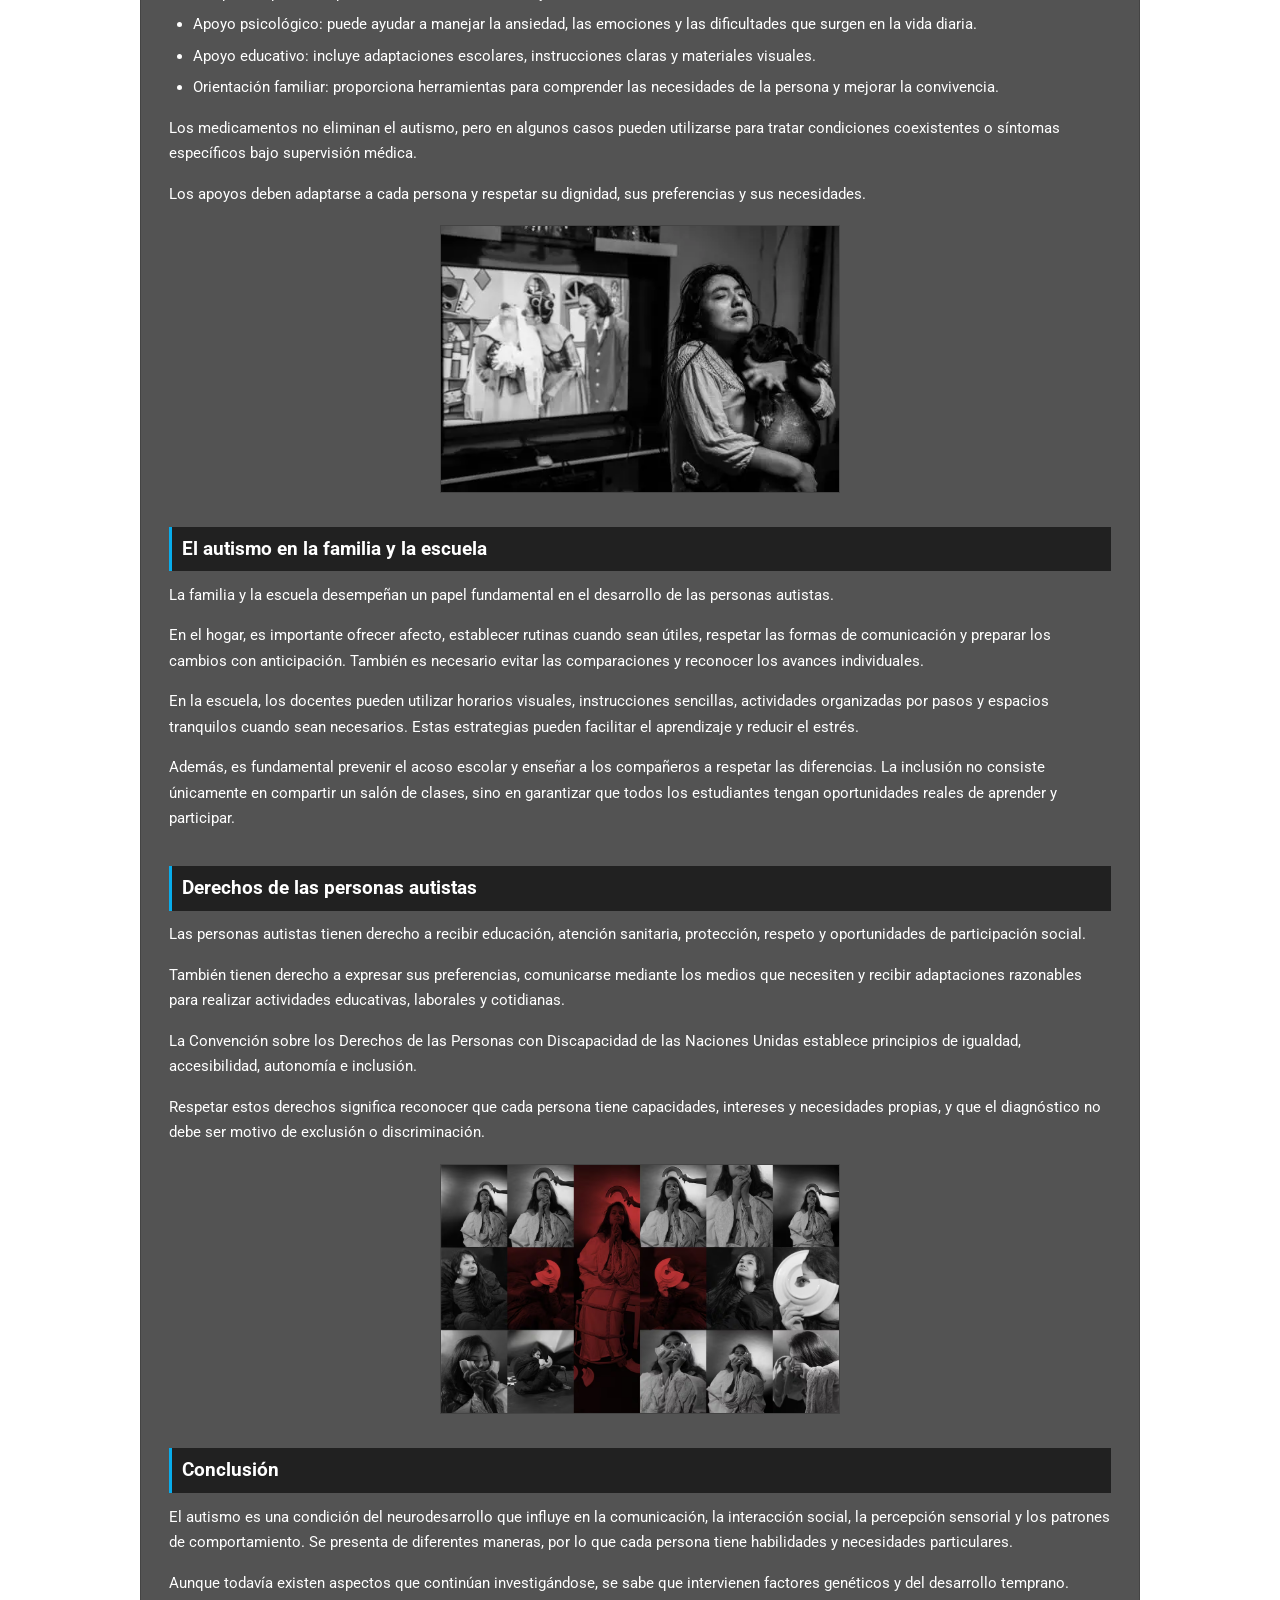
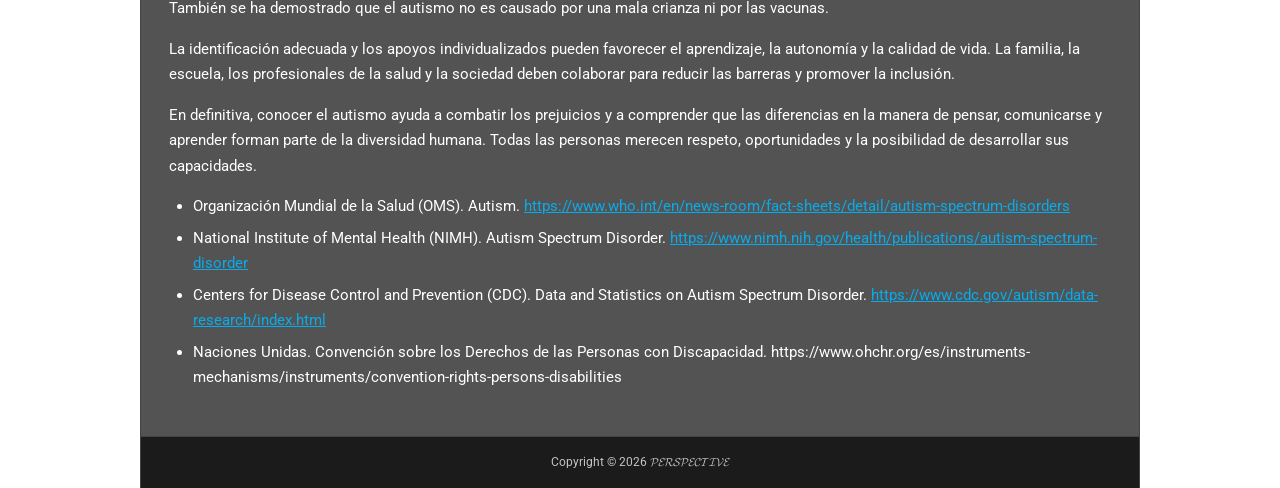
<file: autismo.html>
<!DOCTYPE html>
<html lang="es">
<head>
  <meta charset="utf-8">
  <meta name="viewport" content="width=device-width, initial-scale=1">
  <title>Autismo - Perspective</title>
  <meta name="description" content="Qué es el autismo, señales, diagnóstico, apoyos y derechos.">
  <link rel="preconnect" href="https://fonts.googleapis.com">
  <link rel="preconnect" href="https://fonts.gstatic.com" crossorigin>
  <link href="https://fonts.googleapis.com/css2?family=Open+Sans:wght@400;700&family=Roboto:ital,wght@0,400;0,700;1,400&display=swap" rel="stylesheet">
  <link rel="stylesheet" href="css/style.css">
  <script src="js/main.js" defer></script>
</head>
<body>
<div id="wrapper">

  <!-- Barra superior / menú -->
  <nav id="nav" aria-label="Principal">
    <button class="nav-toggle" aria-expanded="false" aria-label="Abrir menú">&#9776; Menú</button>
    <ul class="nav-list">
        <li><a href="index.html" aria-label="Inicio">Inicio</a></li>
        <li><a href="alzheimer.html" aria-label="Alzheimer">𝕬𝖑𝖟𝖍𝖊𝖎𝖒𝖊𝖗</a></li>
        <li><a href="depresion.html" aria-label="Depresión">𝕯𝖊𝖕𝖗𝖊𝖘𝖎ó𝖓</a></li>
        <li><a href="autismo.html" class="active" aria-label="Autismo">𝕬𝖚𝖙𝖎𝖘𝖒𝖔</a></li>
        <li><a href="experiencias.html" aria-label="Experiencias Virtuales">𝕰𝖝𝖕𝖊𝖗𝖎𝖊𝖓𝖈𝖎𝖆𝖘 𝖁𝖎𝖗𝖙𝖚𝖆𝖑𝖊𝖘</a></li>
    </ul>
  </nav>

  <!-- Cabecera -->
  <header id="header-wrapper">
    <p class="title"><a href="index.html" aria-label="Perspective">𝓟𝓔𝓡𝓢𝓟𝓔𝓒𝓣𝓘𝓥𝓔</a></p>
    <p class="description">Mentes diferentes, mismas historias</p>
  </header>

  <div id="content-wrapper">
    <main id="post-wrapper">
      <div class="breadcrumbs"><a href="index.html">Inicio</a> &rsaquo; <span>Autismo</span></div>
      <article class="post">
        <h1 class="post-title">𝕬𝖚𝖙𝖎𝖘𝖒𝖔</h1>
        <div class="g-callout"><strong>Experiencia interactiva.</strong> Después de leer, prueba «Mismo lugar, distintos sentidos», un juego sobre cómo el entorno cambia la experiencia y qué apoyos ayudan. <a href="juegos/autismo.html">Jugar ahora</a>.</div>
        <div class="post-body">
          <h2>¿Qué es el autismo?</h2>
          <p>El autismo es una condición del neurodesarrollo que generalmente comienza a manifestarse durante los primeros años de vida. Afecta principalmente la comunicación y la interacción social, así como la presencia de comportamientos repetitivos, intereses específicos o una necesidad particular de mantener rutinas.</p>
          <p>Algunas personas autistas pueden tener dificultades para comprender gestos, expresiones faciales o reglas sociales implícitas. Otras pueden experimentar una sensibilidad especial a los sonidos, las luces, los olores o las texturas.</p>
          <p>Sin embargo, el autismo no se presenta de la misma manera en todos los individuos. Algunas personas necesitan apoyo constante para realizar actividades cotidianas, mientras que otras son más independientes. Por esta razón, es importante conocer las necesidades de cada persona sin hacer generalizaciones.</p>
          <p>El autismo, conocido como trastorno del espectro autista (TEA), es una condición del neurodesarrollo que influye en la manera en que una persona se comunica, interactúa con los demás, aprende y percibe el mundo que la rodea. Se denomina espectro porque se manifiesta de diferentes formas y cada persona presenta características, habilidades y necesidades particulares.</p>
          <p>En la actualidad, el autismo es un tema importante para la medicina, la psicología y la educación, ya que conocer sus características permite identificar las necesidades de las personas autistas y brindarles los apoyos adecuados. También es fundamental combatir los prejuicios y promover el respeto, la inclusión y la igualdad de oportunidades.</p>
          <p>El objetivo de esta investigación es explicar qué es el autismo, cuáles son sus causas, sus principales características, cómo se diagnostica y qué apoyos pueden ayudar a las personas autistas a mejorar su calidad de vida.</p>
          <figure><img src="images/autismo-1.png" alt="" width="400" loading="lazy"></figure>
          <h2>Historia del autismo</h2>
          <p>El estudio del autismo comenzó a desarrollarse de manera más específica durante el siglo XX. En 1943, el psiquiatra Leo Kanner publicó una investigación en la que describió a varios niños con características particulares en la comunicación y la interacción social.</p>
          <p>En 1944, Hans Asperger publicó observaciones sobre niños con diferencias en la interacción social y patrones de intereses específicos. Posteriormente, el término síndrome de Asperger se utilizó para describir algunas de estas características.</p>
          <p>Con el paso de los años, las investigaciones permitieron comprender mejor el autismo y modificar los criterios de diagnóstico. Actualmente, el síndrome de Asperger se integra dentro del trastorno del espectro autista en los principales sistemas diagnósticos contemporáneos.</p>
          <p>Hoy en día, la investigación busca mejorar la identificación, los apoyos y la calidad de vida de las personas autistas, reconociendo sus derechos y su diversidad.</p>
          <figure><img src="images/autismo-2.png" alt="" width="300" loading="lazy"></figure>
          <h2>Señales tempranas del autismo</h2>
          <p>Las primeras señales pueden aparecer durante los primeros años de vida, aunque no todas las personas muestran las mismas características ni son identificadas a la misma edad.</p>
          <p>Algunas señales que pueden justificar una evaluación profesional son:</p>
          <ul><li>No responder de manera consistente al nombre.</li><li>Presentar diferencias en el desarrollo del lenguaje.</li><li>Utilizar pocos gestos para señalar o compartir intereses.</li><li>Mostrar dificultades en la atención conjunta.</li><li>Repetir movimientos o acciones con frecuencia.</li><li>Presentar reacciones intensas ante determinados estímulos sensoriales.</li><li>Mostrar una necesidad marcada de mantener rutinas.</li></ul>
          <p>Estas señales no confirman por sí solas el autismo. Si existen dudas sobre el desarrollo de un niño, lo recomendable es solicitar una valoración profesional para determinar qué apoyos necesita.</p>
          <h2>Causas del autismo</h2>
          <p>No existe una única causa conocida del autismo. La evidencia científica indica que intervienen principalmente factores genéticos y procesos relacionados con el desarrollo temprano del cerebro.</p>
          <p>Entre los factores estudiados se encuentran:</p>
          <ul><li>Factores genéticos: diferentes variantes genéticas pueden contribuir a la probabilidad de desarrollar autismo.</li><li>Desarrollo cerebral: existen diferencias en los procesos del neurodesarrollo que pueden influir en la comunicación, la percepción y el comportamiento.</li><li>Factores prenatales y perinatales: determinadas condiciones relacionadas con el embarazo o el nacimiento se han asociado con una mayor probabilidad de autismo, aunque una asociación no demuestra necesariamente causalidad.</li></ul>
          <p>Es importante aclarar que el autismo no es causado por una mala crianza, la falta de cariño de los padres ni las vacunas. Las investigaciones científicas no respaldan estas explicaciones.</p>
          <figure><img src="images/autismo-3.png" alt="" width="400" loading="lazy"></figure>
          <h2>Principales características del autismo</h2>
          <p>Las características del autismo varían de una persona a otra. Entre las más comunes se encuentran:</p>
          <ul><li>Diferencias en la comunicación: algunas personas pueden tener dificultades para iniciar conversaciones, interpretar bromas o comprender expresiones indirectas.</li><li>Diferencias en la interacción social: pueden necesitar más tiempo para comprender determinadas situaciones sociales o preferir formas distintas de relacionarse.</li><li>Comportamientos repetitivos: pueden incluir movimientos de manos, balanceos o repetición de palabras y frases.</li><li>Intereses específicos: algunas personas desarrollan un interés intenso por temas como los animales, la música, los números o los videojuegos.</li><li>Necesidad de rutinas: los cambios inesperados pueden causar estrés o ansiedad.</li><li>Sensibilidad sensorial: los sonidos fuertes, las luces intensas, ciertos olores o las texturas pueden resultar especialmente molestos.</li></ul>
          <p>Estas características no significan que las personas autistas carezcan de emociones o no puedan establecer relaciones afectivas. Cada persona tiene su propia manera de sentir, comunicarse y expresar sus necesidades.</p>
          <figure><img src="images/autismo-4.png" alt="" width="400" loading="lazy"></figure>
          <h2>Diagnóstico del autismo</h2>
          <p>El diagnóstico debe ser realizado por profesionales capacitados, mediante una evaluación que considere el desarrollo, la comunicación, la interacción social y los patrones de comportamiento.</p>
          <p>El proceso puede incluir:</p>
          <ol><li>Entrevistas familiares: permiten conocer la historia del desarrollo desde la infancia.</li><li>Observación clínica: ayuda a evaluar la comunicación y la interacción social.</li><li>Evaluación del lenguaje: permite conocer las habilidades de comprensión y expresión.</li><li>Evaluación del desarrollo: puede incluir el aprendizaje, las habilidades cognitivas y la autonomía.</li><li>Instrumentos especializados: pueden utilizarse pruebas estandarizadas como apoyo a la evaluación clínica.</li></ol>
          <p>No existe una prueba de sangre que diagnostique por sí sola el autismo. Un diagnóstico adecuado permite comprender las necesidades de la persona y planificar los apoyos más apropiados.</p>
          <figure><img src="images/autismo-5.png" alt="" width="400" loading="lazy"></figure>
          <h2>Tratamientos y apoyos</h2>
          <p>Aunque no existe una cura única para el autismo, hay diferentes intervenciones que pueden favorecer el aprendizaje, la comunicación, la autonomía y el bienestar.</p>
          <p>Entre los principales apoyos se encuentran:</p>
          <ul><li>Terapia del lenguaje: ayuda a desarrollar la comunicación verbal o mediante sistemas alternativos.</li><li>Terapia ocupacional: puede favorecer la autonomía y la realización de actividades cotidianas.</li><li>Apoyo psicológico: puede ayudar a manejar la ansiedad, las emociones y las dificultades que surgen en la vida diaria.</li><li>Apoyo educativo: incluye adaptaciones escolares, instrucciones claras y materiales visuales.</li><li>Orientación familiar: proporciona herramientas para comprender las necesidades de la persona y mejorar la convivencia.</li></ul>
          <p>Los medicamentos no eliminan el autismo, pero en algunos casos pueden utilizarse para tratar condiciones coexistentes o síntomas específicos bajo supervisión médica.</p>
          <p>Los apoyos deben adaptarse a cada persona y respetar su dignidad, sus preferencias y sus necesidades.</p>
          <figure><img src="images/autismo-6.png" alt="" width="400" loading="lazy"></figure>
          <h2>El autismo en la familia y la escuela</h2>
          <p>La familia y la escuela desempeñan un papel fundamental en el desarrollo de las personas autistas.</p>
          <p>En el hogar, es importante ofrecer afecto, establecer rutinas cuando sean útiles, respetar las formas de comunicación y preparar los cambios con anticipación. También es necesario evitar las comparaciones y reconocer los avances individuales.</p>
          <p>En la escuela, los docentes pueden utilizar horarios visuales, instrucciones sencillas, actividades organizadas por pasos y espacios tranquilos cuando sean necesarios. Estas estrategias pueden facilitar el aprendizaje y reducir el estrés.</p>
          <p>Además, es fundamental prevenir el acoso escolar y enseñar a los compañeros a respetar las diferencias. La inclusión no consiste únicamente en compartir un salón de clases, sino en garantizar que todos los estudiantes tengan oportunidades reales de aprender y participar.</p>
          <h2>Derechos de las personas autistas</h2>
          <p>Las personas autistas tienen derecho a recibir educación, atención sanitaria, protección, respeto y oportunidades de participación social.</p>
          <p>También tienen derecho a expresar sus preferencias, comunicarse mediante los medios que necesiten y recibir adaptaciones razonables para realizar actividades educativas, laborales y cotidianas.</p>
          <p>La Convención sobre los Derechos de las Personas con Discapacidad de las Naciones Unidas establece principios de igualdad, accesibilidad, autonomía e inclusión.</p>
          <p>Respetar estos derechos significa reconocer que cada persona tiene capacidades, intereses y necesidades propias, y que el diagnóstico no debe ser motivo de exclusión o discriminación.</p>
          <figure><img src="images/autismo-7.png" alt="" width="400" loading="lazy"></figure>
          <h2>Conclusión</h2>
          <p>El autismo es una condición del neurodesarrollo que influye en la comunicación, la interacción social, la percepción sensorial y los patrones de comportamiento. Se presenta de diferentes maneras, por lo que cada persona tiene habilidades y necesidades particulares.</p>
          <p>Aunque todavía existen aspectos que continúan investigándose, se sabe que intervienen factores genéticos y del desarrollo temprano. También se ha demostrado que el autismo no es causado por una mala crianza ni por las vacunas.</p>
          <p>La identificación adecuada y los apoyos individualizados pueden favorecer el aprendizaje, la autonomía y la calidad de vida. La familia, la escuela, los profesionales de la salud y la sociedad deben colaborar para reducir las barreras y promover la inclusión.</p>
          <p>En definitiva, conocer el autismo ayuda a combatir los prejuicios y a comprender que las diferencias en la manera de pensar, comunicarse y aprender forman parte de la diversidad humana. Todas las personas merecen respeto, oportunidades y la posibilidad de desarrollar sus capacidades.</p>
          <ul><li>Organización Mundial de la Salud (OMS). Autism. <a href="https://www.who.int/en/news-room/fact-sheets/detail/autism-spectrum-disorders" target="_blank" rel="noopener">https://www.who.int/en/news-room/fact-sheets/detail/autism-spectrum-disorders</a></li><li>National Institute of Mental Health (NIMH). Autism Spectrum Disorder. <a href="https://www.nimh.nih.gov/health/publications/autism-spectrum-disorder" target="_blank" rel="noopener">https://www.nimh.nih.gov/health/publications/autism-spectrum-disorder</a></li><li>Centers for Disease Control and Prevention (CDC). Data and Statistics on Autism Spectrum Disorder. <a href="https://www.cdc.gov/autism/data-research/index.html" target="_blank" rel="noopener">https://www.cdc.gov/autism/data-research/index.html</a></li><li>Naciones Unidas. Convención sobre los Derechos de las Personas con Discapacidad. https://www.ohchr.org/es/instruments-mechanisms/instruments/convention-rights-persons-disabilities</li></ul>
        </div>
      </article>
    </main>

  </div>

  <!-- Pie de página -->
  <footer id="footer-wrapper">
    Copyright &copy; <span id="year">2026</span> 𝓟𝓔𝓡𝓢𝓟𝓔𝓒𝓣𝓘𝓥𝓔
  </footer>
</div>
<button class="back-to-top" aria-label="Volver arriba">&#8963;</button>
</body>
</html>
</file>
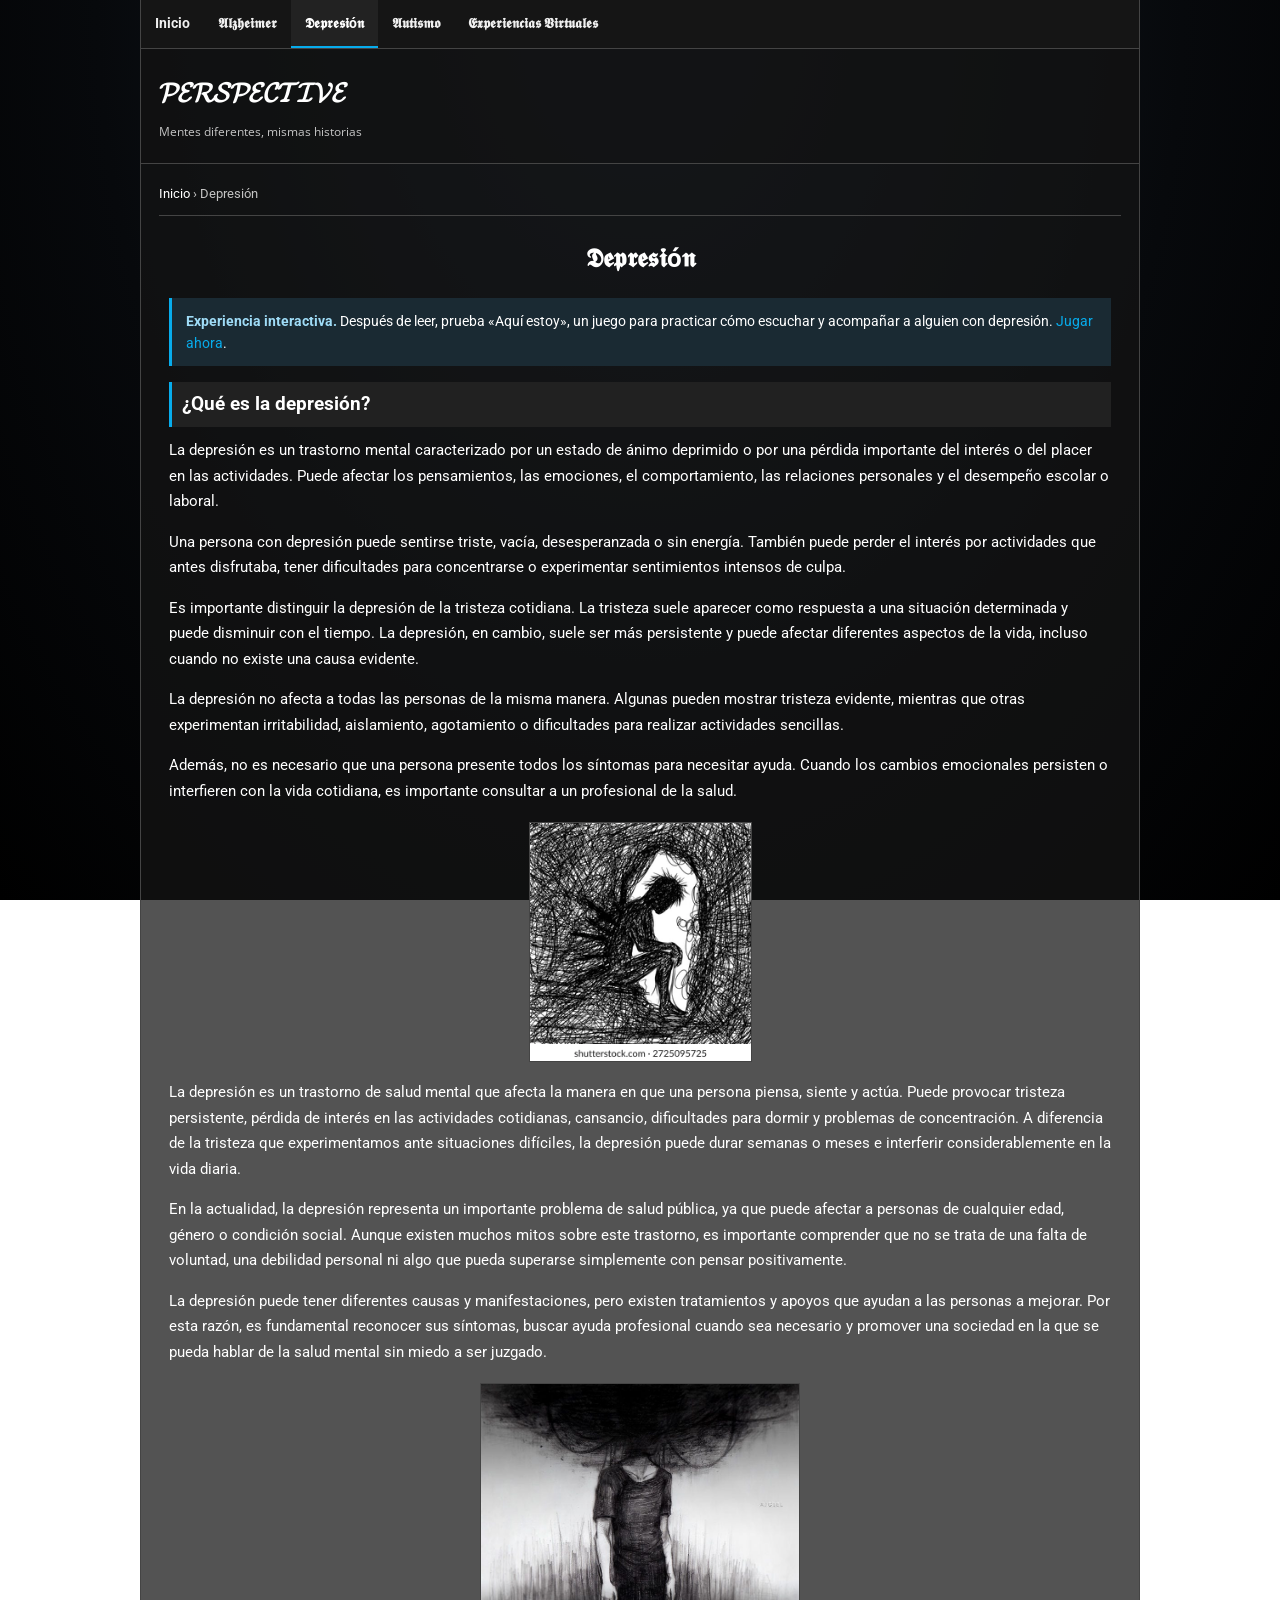
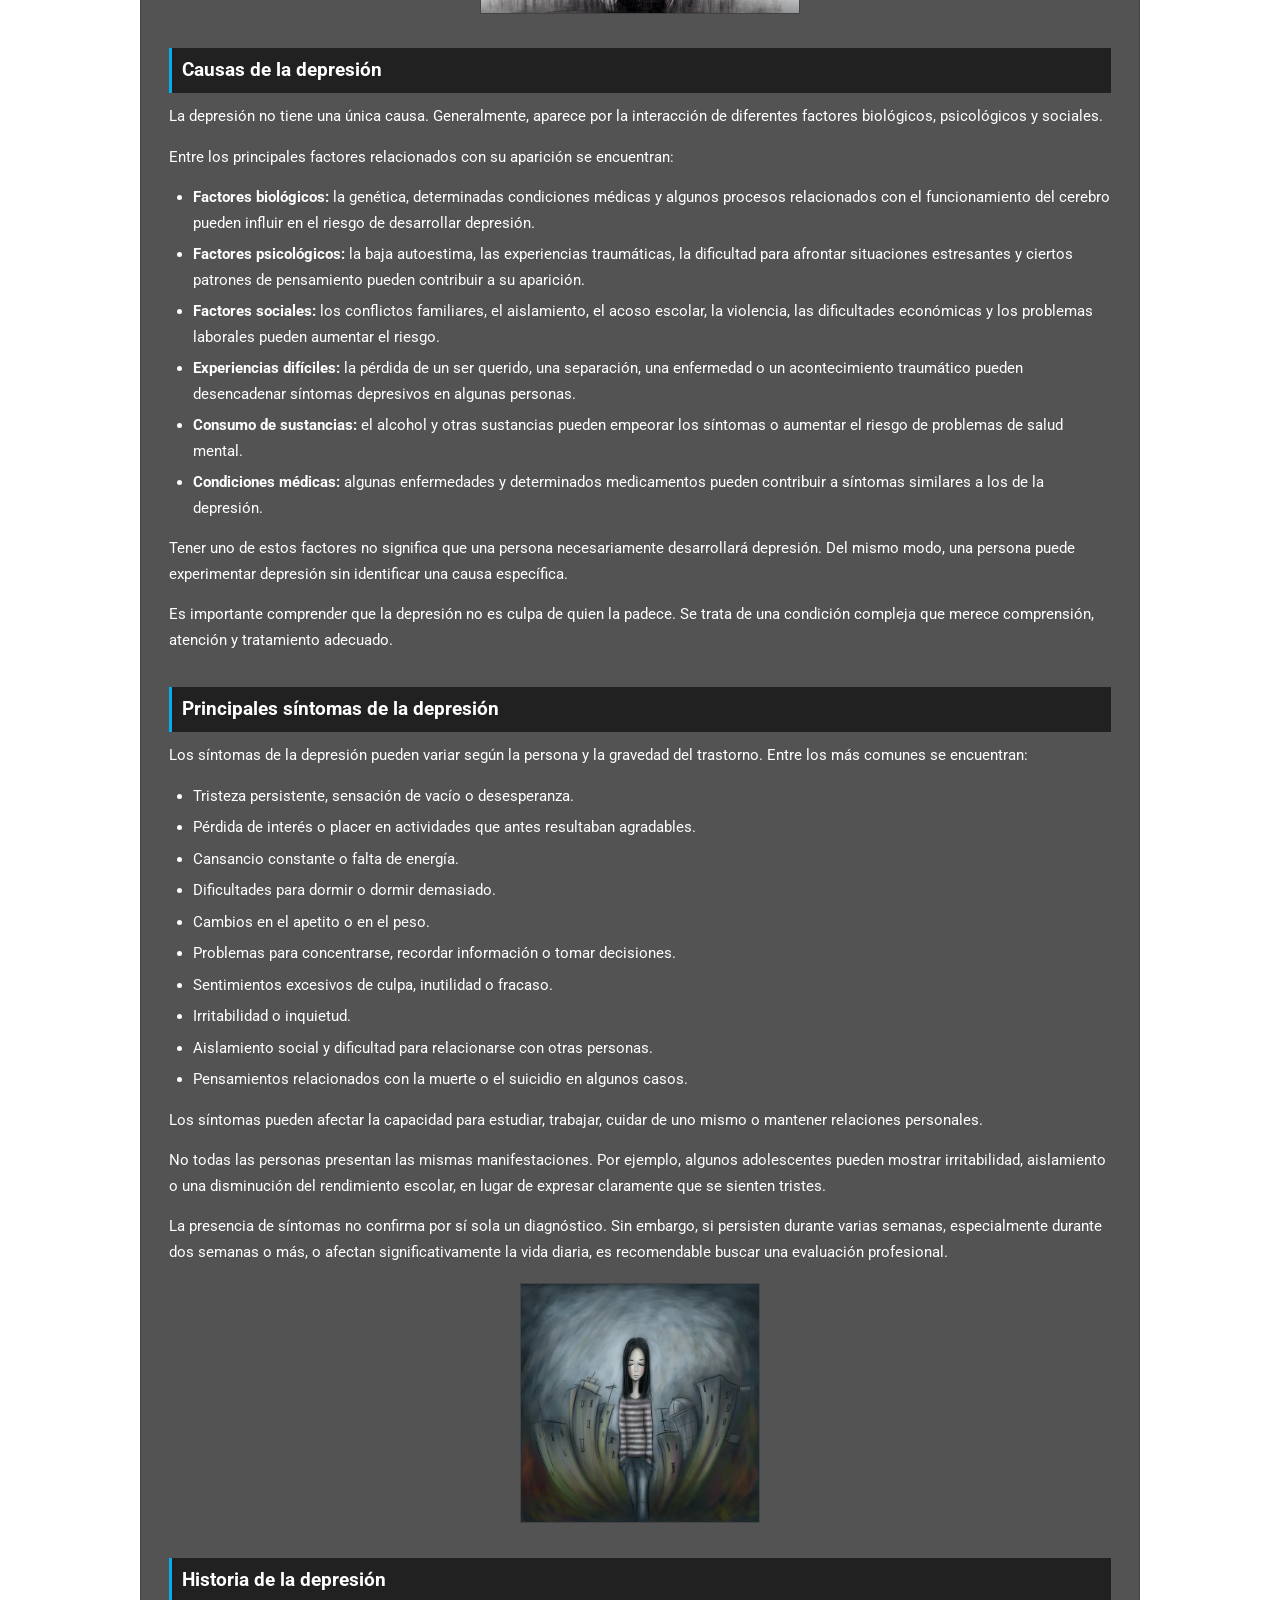
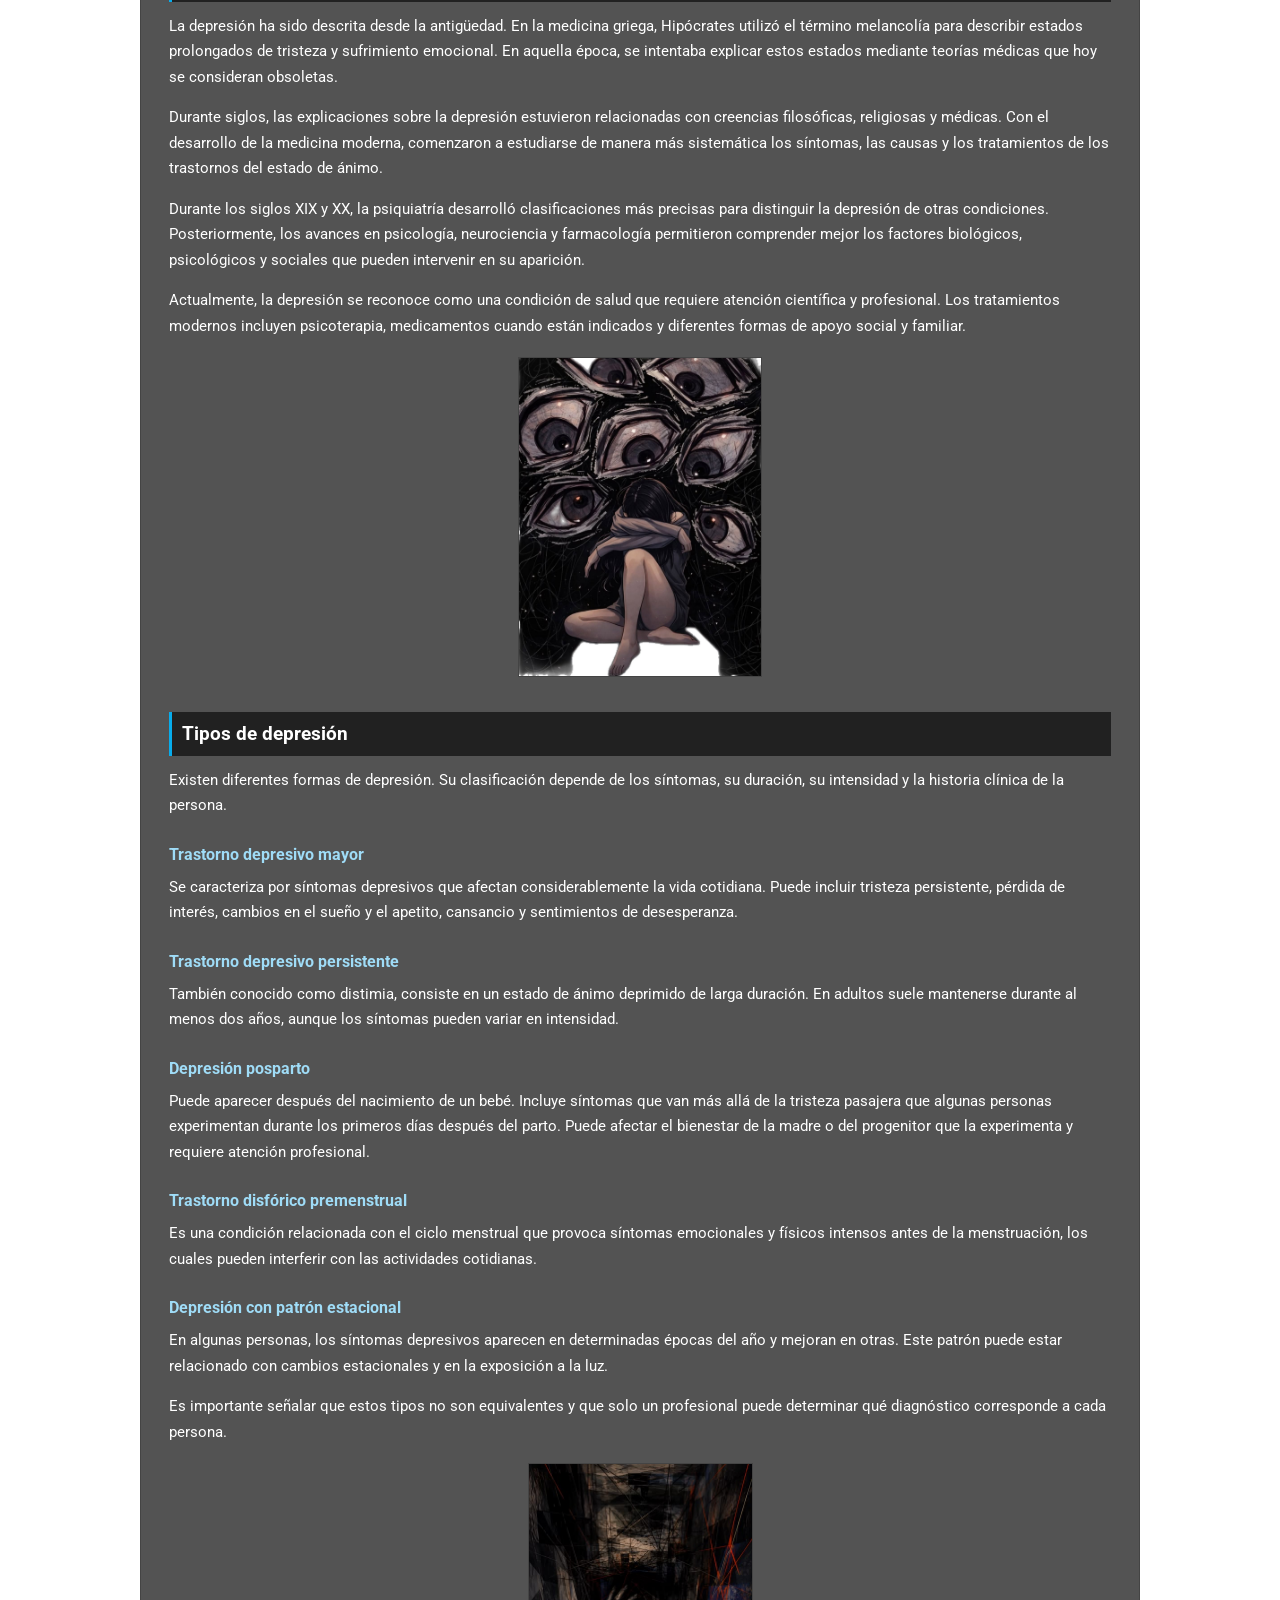
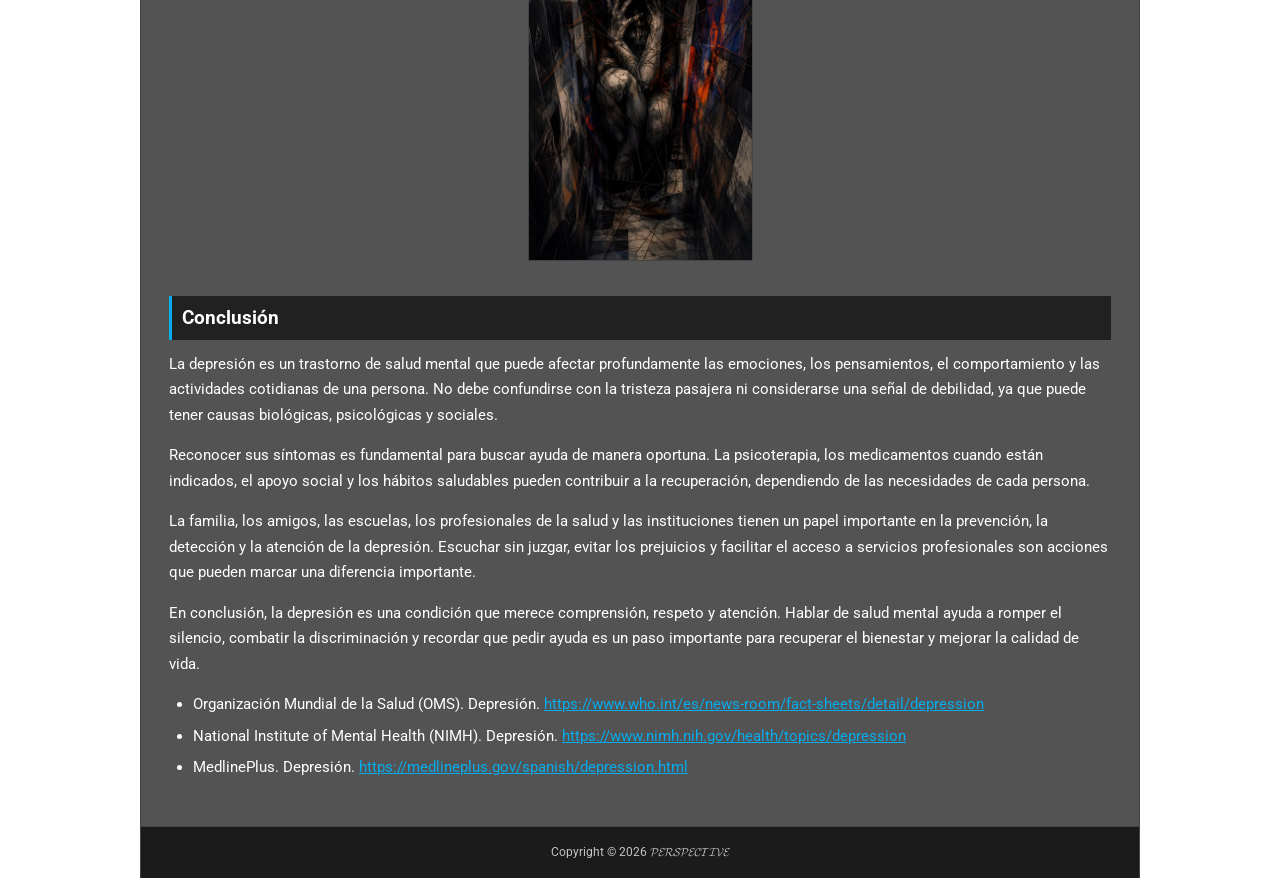
<file: depresion.html>
<!DOCTYPE html>
<html lang="es">
<head>
  <meta charset="utf-8">
  <meta name="viewport" content="width=device-width, initial-scale=1">
  <title>Depresión - Perspective</title>
  <meta name="description" content="Qué es la depresión, sus causas, síntomas, historia y tipos.">
  <link rel="preconnect" href="https://fonts.googleapis.com">
  <link rel="preconnect" href="https://fonts.gstatic.com" crossorigin>
  <link href="https://fonts.googleapis.com/css2?family=Open+Sans:wght@400;700&family=Roboto:ital,wght@0,400;0,700;1,400&display=swap" rel="stylesheet">
  <link rel="stylesheet" href="css/style.css">
  <script src="js/main.js" defer></script>
</head>
<body>
<div id="wrapper">

  <!-- Barra superior / menú -->
  <nav id="nav" aria-label="Principal">
    <button class="nav-toggle" aria-expanded="false" aria-label="Abrir menú">&#9776; Menú</button>
    <ul class="nav-list">
        <li><a href="index.html" aria-label="Inicio">Inicio</a></li>
        <li><a href="alzheimer.html" aria-label="Alzheimer">𝕬𝖑𝖟𝖍𝖊𝖎𝖒𝖊𝖗</a></li>
        <li><a href="depresion.html" class="active" aria-label="Depresión">𝕯𝖊𝖕𝖗𝖊𝖘𝖎ó𝖓</a></li>
        <li><a href="autismo.html" aria-label="Autismo">𝕬𝖚𝖙𝖎𝖘𝖒𝖔</a></li>
        <li><a href="experiencias.html" aria-label="Experiencias Virtuales">𝕰𝖝𝖕𝖊𝖗𝖎𝖊𝖓𝖈𝖎𝖆𝖘 𝖁𝖎𝖗𝖙𝖚𝖆𝖑𝖊𝖘</a></li>
    </ul>
  </nav>

  <!-- Cabecera -->
  <header id="header-wrapper">
    <p class="title"><a href="index.html" aria-label="Perspective">𝓟𝓔𝓡𝓢𝓟𝓔𝓒𝓣𝓘𝓥𝓔</a></p>
    <p class="description">Mentes diferentes, mismas historias</p>
  </header>

  <div id="content-wrapper">
    <main id="post-wrapper">
      <div class="breadcrumbs"><a href="index.html">Inicio</a> &rsaquo; <span>Depresión</span></div>
      <article class="post">
        <h1 class="post-title">𝕯𝖊𝖕𝖗𝖊𝖘𝖎ó𝖓</h1>
        <div class="g-callout"><strong>Experiencia interactiva.</strong> Después de leer, prueba «Aquí estoy», un juego para practicar cómo escuchar y acompañar a alguien con depresión. <a href="juegos/depresion.html">Jugar ahora</a>.</div>
        <div class="post-body">
          <h2>¿Qué es la depresión?</h2>
          <p>La depresión es un trastorno mental caracterizado por un estado de ánimo deprimido o por una pérdida importante del interés o del placer en las actividades. Puede afectar los pensamientos, las emociones, el comportamiento, las relaciones personales y el desempeño escolar o laboral.</p>
          <p>Una persona con depresión puede sentirse triste, vacía, desesperanzada o sin energía. También puede perder el interés por actividades que antes disfrutaba, tener dificultades para concentrarse o experimentar sentimientos intensos de culpa.</p>
          <p>Es importante distinguir la depresión de la tristeza cotidiana. La tristeza suele aparecer como respuesta a una situación determinada y puede disminuir con el tiempo. La depresión, en cambio, suele ser más persistente y puede afectar diferentes aspectos de la vida, incluso cuando no existe una causa evidente.</p>
          <p>La depresión no afecta a todas las personas de la misma manera. Algunas pueden mostrar tristeza evidente, mientras que otras experimentan irritabilidad, aislamiento, agotamiento o dificultades para realizar actividades sencillas.</p>
          <p>Además, no es necesario que una persona presente todos los síntomas para necesitar ayuda. Cuando los cambios emocionales persisten o interfieren con la vida cotidiana, es importante consultar a un profesional de la salud.</p>
          <figure><img src="images/depresion-1.png" alt="" width="223" loading="lazy"></figure>
          <p>La depresión es un trastorno de salud mental que afecta la manera en que una persona piensa, siente y actúa. Puede provocar tristeza persistente, pérdida de interés en las actividades cotidianas, cansancio, dificultades para dormir y problemas de concentración. A diferencia de la tristeza que experimentamos ante situaciones difíciles, la depresión puede durar semanas o meses e interferir considerablemente en la vida diaria.</p>
          <p>En la actualidad, la depresión representa un importante problema de salud pública, ya que puede afectar a personas de cualquier edad, género o condición social. Aunque existen muchos mitos sobre este trastorno, es importante comprender que no se trata de una falta de voluntad, una debilidad personal ni algo que pueda superarse simplemente con pensar positivamente.</p>
          <p>La depresión puede tener diferentes causas y manifestaciones, pero existen tratamientos y apoyos que ayudan a las personas a mejorar. Por esta razón, es fundamental reconocer sus síntomas, buscar ayuda profesional cuando sea necesario y promover una sociedad en la que se pueda hablar de la salud mental sin miedo a ser juzgado.</p>
          <figure><img src="images/depresion-2.png" alt="" width="320" loading="lazy"></figure>
          <h2>Causas de la depresión</h2>
          <p>La depresión no tiene una única causa. Generalmente, aparece por la interacción de diferentes factores biológicos, psicológicos y sociales.</p>
          <p>Entre los principales factores relacionados con su aparición se encuentran:</p>
          <ul><li><strong>Factores biológicos:</strong> la genética, determinadas condiciones médicas y algunos procesos relacionados con el funcionamiento del cerebro pueden influir en el riesgo de desarrollar depresión.</li><li><strong>Factores psicológicos:</strong> la baja autoestima, las experiencias traumáticas, la dificultad para afrontar situaciones estresantes y ciertos patrones de pensamiento pueden contribuir a su aparición.</li><li><strong>Factores sociales:</strong> los conflictos familiares, el aislamiento, el acoso escolar, la violencia, las dificultades económicas y los problemas laborales pueden aumentar el riesgo.</li><li><strong>Experiencias difíciles:</strong> la pérdida de un ser querido, una separación, una enfermedad o un acontecimiento traumático pueden desencadenar síntomas depresivos en algunas personas.</li><li><strong>Consumo de sustancias:</strong> el alcohol y otras sustancias pueden empeorar los síntomas o aumentar el riesgo de problemas de salud mental.</li><li><strong>Condiciones médicas:</strong> algunas enfermedades y determinados medicamentos pueden contribuir a síntomas similares a los de la depresión.</li></ul>
          <p>Tener uno de estos factores no significa que una persona necesariamente desarrollará depresión. Del mismo modo, una persona puede experimentar depresión sin identificar una causa específica.</p>
          <p>Es importante comprender que la depresión no es culpa de quien la padece. Se trata de una condición compleja que merece comprensión, atención y tratamiento adecuado.</p>
          <h2>Principales síntomas de la depresión</h2>
          <p>Los síntomas de la depresión pueden variar según la persona y la gravedad del trastorno. Entre los más comunes se encuentran:</p>
          <ul><li>Tristeza persistente, sensación de vacío o desesperanza.</li><li>Pérdida de interés o placer en actividades que antes resultaban agradables.</li><li>Cansancio constante o falta de energía.</li><li>Dificultades para dormir o dormir demasiado.</li><li>Cambios en el apetito o en el peso.</li><li>Problemas para concentrarse, recordar información o tomar decisiones.</li><li>Sentimientos excesivos de culpa, inutilidad o fracaso.</li><li>Irritabilidad o inquietud.</li><li>Aislamiento social y dificultad para relacionarse con otras personas.</li><li>Pensamientos relacionados con la muerte o el suicidio en algunos casos.</li></ul>
          <p>Los síntomas pueden afectar la capacidad para estudiar, trabajar, cuidar de uno mismo o mantener relaciones personales.</p>
          <p>No todas las personas presentan las mismas manifestaciones. Por ejemplo, algunos adolescentes pueden mostrar irritabilidad, aislamiento o una disminución del rendimiento escolar, en lugar de expresar claramente que se sienten tristes.</p>
          <p>La presencia de síntomas no confirma por sí sola un diagnóstico. Sin embargo, si persisten durante varias semanas, especialmente durante dos semanas o más, o afectan significativamente la vida diaria, es recomendable buscar una evaluación profesional.</p>
          <figure><img src="images/depresion-3.png" alt="" width="240" loading="lazy"></figure>
          <h2>Historia de la depresión</h2>
          <p>La depresión ha sido descrita desde la antigüedad. En la medicina griega, Hipócrates utilizó el término melancolía para describir estados prolongados de tristeza y sufrimiento emocional. En aquella época, se intentaba explicar estos estados mediante teorías médicas que hoy se consideran obsoletas.</p>
          <p>Durante siglos, las explicaciones sobre la depresión estuvieron relacionadas con creencias filosóficas, religiosas y médicas. Con el desarrollo de la medicina moderna, comenzaron a estudiarse de manera más sistemática los síntomas, las causas y los tratamientos de los trastornos del estado de ánimo.</p>
          <p>Durante los siglos XIX y XX, la psiquiatría desarrolló clasificaciones más precisas para distinguir la depresión de otras condiciones. Posteriormente, los avances en psicología, neurociencia y farmacología permitieron comprender mejor los factores biológicos, psicológicos y sociales que pueden intervenir en su aparición.</p>
          <p>Actualmente, la depresión se reconoce como una condición de salud que requiere atención científica y profesional. Los tratamientos modernos incluyen psicoterapia, medicamentos cuando están indicados y diferentes formas de apoyo social y familiar.</p>
          <figure><img src="images/depresion-4.png" alt="" width="244" loading="lazy"></figure>
          <h2>Tipos de depresión</h2>
          <p>Existen diferentes formas de depresión. Su clasificación depende de los síntomas, su duración, su intensidad y la historia clínica de la persona.</p>
          <h3>Trastorno depresivo mayor</h3>
          <p>Se caracteriza por síntomas depresivos que afectan considerablemente la vida cotidiana. Puede incluir tristeza persistente, pérdida de interés, cambios en el sueño y el apetito, cansancio y sentimientos de desesperanza.</p>
          <h3>Trastorno depresivo persistente</h3>
          <p>También conocido como distimia, consiste en un estado de ánimo deprimido de larga duración. En adultos suele mantenerse durante al menos dos años, aunque los síntomas pueden variar en intensidad.</p>
          <h3>Depresión posparto</h3>
          <p>Puede aparecer después del nacimiento de un bebé. Incluye síntomas que van más allá de la tristeza pasajera que algunas personas experimentan durante los primeros días después del parto. Puede afectar el bienestar de la madre o del progenitor que la experimenta y requiere atención profesional.</p>
          <h3>Trastorno disfórico premenstrual</h3>
          <p>Es una condición relacionada con el ciclo menstrual que provoca síntomas emocionales y físicos intensos antes de la menstruación, los cuales pueden interferir con las actividades cotidianas.</p>
          <h3>Depresión con patrón estacional</h3>
          <p>En algunas personas, los síntomas depresivos aparecen en determinadas épocas del año y mejoran en otras. Este patrón puede estar relacionado con cambios estacionales y en la exposición a la luz.</p>
          <p>Es importante señalar que estos tipos no son equivalentes y que solo un profesional puede determinar qué diagnóstico corresponde a cada persona.</p>
          <figure><img src="images/depresion-5.png" alt="" width="225" loading="lazy"></figure>
          <h2>Conclusión</h2>
          <p>La depresión es un trastorno de salud mental que puede afectar profundamente las emociones, los pensamientos, el comportamiento y las actividades cotidianas de una persona. No debe confundirse con la tristeza pasajera ni considerarse una señal de debilidad, ya que puede tener causas biológicas, psicológicas y sociales.</p>
          <p>Reconocer sus síntomas es fundamental para buscar ayuda de manera oportuna. La psicoterapia, los medicamentos cuando están indicados, el apoyo social y los hábitos saludables pueden contribuir a la recuperación, dependiendo de las necesidades de cada persona.</p>
          <p>La familia, los amigos, las escuelas, los profesionales de la salud y las instituciones tienen un papel importante en la prevención, la detección y la atención de la depresión. Escuchar sin juzgar, evitar los prejuicios y facilitar el acceso a servicios profesionales son acciones que pueden marcar una diferencia importante.</p>
          <p>En conclusión, la depresión es una condición que merece comprensión, respeto y atención. Hablar de salud mental ayuda a romper el silencio, combatir la discriminación y recordar que pedir ayuda es un paso importante para recuperar el bienestar y mejorar la calidad de vida.</p>
          <ul><li>Organización Mundial de la Salud (OMS). Depresión. <a href="https://www.who.int/es/news-room/fact-sheets/detail/depression" target="_blank" rel="noopener">https://www.who.int/es/news-room/fact-sheets/detail/depression</a></li><li>National Institute of Mental Health (NIMH). Depresión. <a href="https://www.nimh.nih.gov/health/topics/depression" target="_blank" rel="noopener">https://www.nimh.nih.gov/health/topics/depression</a></li><li>MedlinePlus. Depresión. <a href="https://medlineplus.gov/spanish/depression.html" target="_blank" rel="noopener">https://medlineplus.gov/spanish/depression.html</a></li></ul>
        </div>
      </article>
    </main>

  </div>

  <!-- Pie de página -->
  <footer id="footer-wrapper">
    Copyright &copy; <span id="year">2026</span> 𝓟𝓔𝓡𝓢𝓟𝓔𝓒𝓣𝓘𝓥𝓔
  </footer>
</div>
<button class="back-to-top" aria-label="Volver arriba">&#8963;</button>
</body>
</html>
</file>
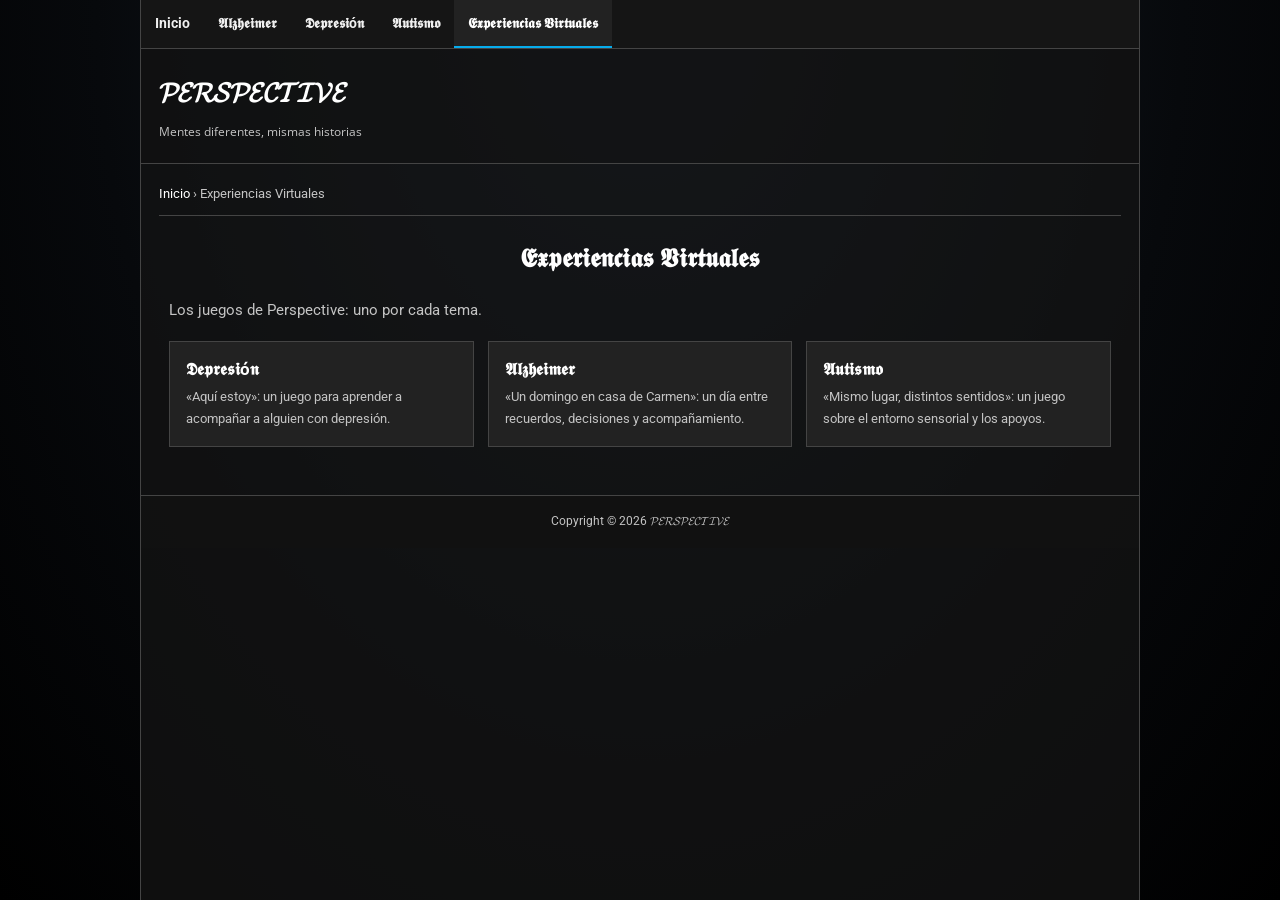
<file: experiencias.html>
<!DOCTYPE html>
<html lang="es">
<head>
  <meta charset="utf-8">
  <meta name="viewport" content="width=device-width, initial-scale=1">
  <title>Experiencias Virtuales - Perspective</title>
  <meta name="description" content="Juegos y experiencias virtuales de Perspective.">
  <link rel="preconnect" href="https://fonts.googleapis.com">
  <link rel="preconnect" href="https://fonts.gstatic.com" crossorigin>
  <link href="https://fonts.googleapis.com/css2?family=Open+Sans:wght@400;700&family=Roboto:ital,wght@0,400;0,700;1,400&display=swap" rel="stylesheet">
  <link rel="stylesheet" href="css/style.css">
  <script src="js/main.js" defer></script>
</head>
<body>
<div id="wrapper">

  <!-- Barra superior / menú -->
  <nav id="nav" aria-label="Principal">
    <button class="nav-toggle" aria-expanded="false" aria-label="Abrir menú">&#9776; Menú</button>
    <ul class="nav-list">
        <li><a href="index.html" aria-label="Inicio">Inicio</a></li>
        <li><a href="alzheimer.html" aria-label="Alzheimer">𝕬𝖑𝖟𝖍𝖊𝖎𝖒𝖊𝖗</a></li>
        <li><a href="depresion.html" aria-label="Depresión">𝕯𝖊𝖕𝖗𝖊𝖘𝖎ó𝖓</a></li>
        <li><a href="autismo.html" aria-label="Autismo">𝕬𝖚𝖙𝖎𝖘𝖒𝖔</a></li>
        <li><a href="experiencias.html" class="active" aria-label="Experiencias Virtuales">𝕰𝖝𝖕𝖊𝖗𝖎𝖊𝖓𝖈𝖎𝖆𝖘 𝖁𝖎𝖗𝖙𝖚𝖆𝖑𝖊𝖘</a></li>
    </ul>
  </nav>

  <!-- Cabecera -->
  <header id="header-wrapper">
    <p class="title"><a href="index.html" aria-label="Perspective">𝓟𝓔𝓡𝓢𝓟𝓔𝓒𝓣𝓘𝓥𝓔</a></p>
    <p class="description">Mentes diferentes, mismas historias</p>
  </header>

  <div id="content-wrapper">
    <main id="post-wrapper">
      <div class="breadcrumbs"><a href="index.html">Inicio</a> &rsaquo; <span>Experiencias Virtuales</span></div>
      <article class="post">
        <h1 class="post-title">𝕰𝖝𝖕𝖊𝖗𝖎𝖊𝖓𝖈𝖎𝖆𝖘 𝖁𝖎𝖗𝖙𝖚𝖆𝖑𝖊𝖘</h1>
        <div class="post-body">
          <p class="lead">Los juegos de Perspective: uno por cada tema.</p>
          <div class="cards">
            <a class="card" href="juegos/depresion.html"><h2 aria-label="Depresión">𝕯𝖊𝖕𝖗𝖊𝖘𝖎ó𝖓</h2><p>«Aquí estoy»: un juego para aprender a acompañar a alguien con depresión.</p></a>
            <a class="card" href="juegos/alzheimer.html"><h2 aria-label="Alzheimer">𝕬𝖑𝖟𝖍𝖊𝖎𝖒𝖊𝖗</h2><p>«Un domingo en casa de Carmen»: un día entre recuerdos, decisiones y acompañamiento.</p></a>
            <a class="card" href="juegos/autismo.html"><h2 aria-label="Autismo">𝕬𝖚𝖙𝖎𝖘𝖒𝖔</h2><p>«Mismo lugar, distintos sentidos»: un juego sobre el entorno sensorial y los apoyos.</p></a>
          </div>
        </div>
      </article>
    </main>

  </div>

  <!-- Pie de página -->
  <footer id="footer-wrapper">
    Copyright &copy; <span id="year">2026</span> 𝓟𝓔𝓡𝓢𝓟𝓔𝓒𝓣𝓘𝓥𝓔
  </footer>
</div>
<button class="back-to-top" aria-label="Volver arriba">&#8963;</button>
</body>
</html>
</file>
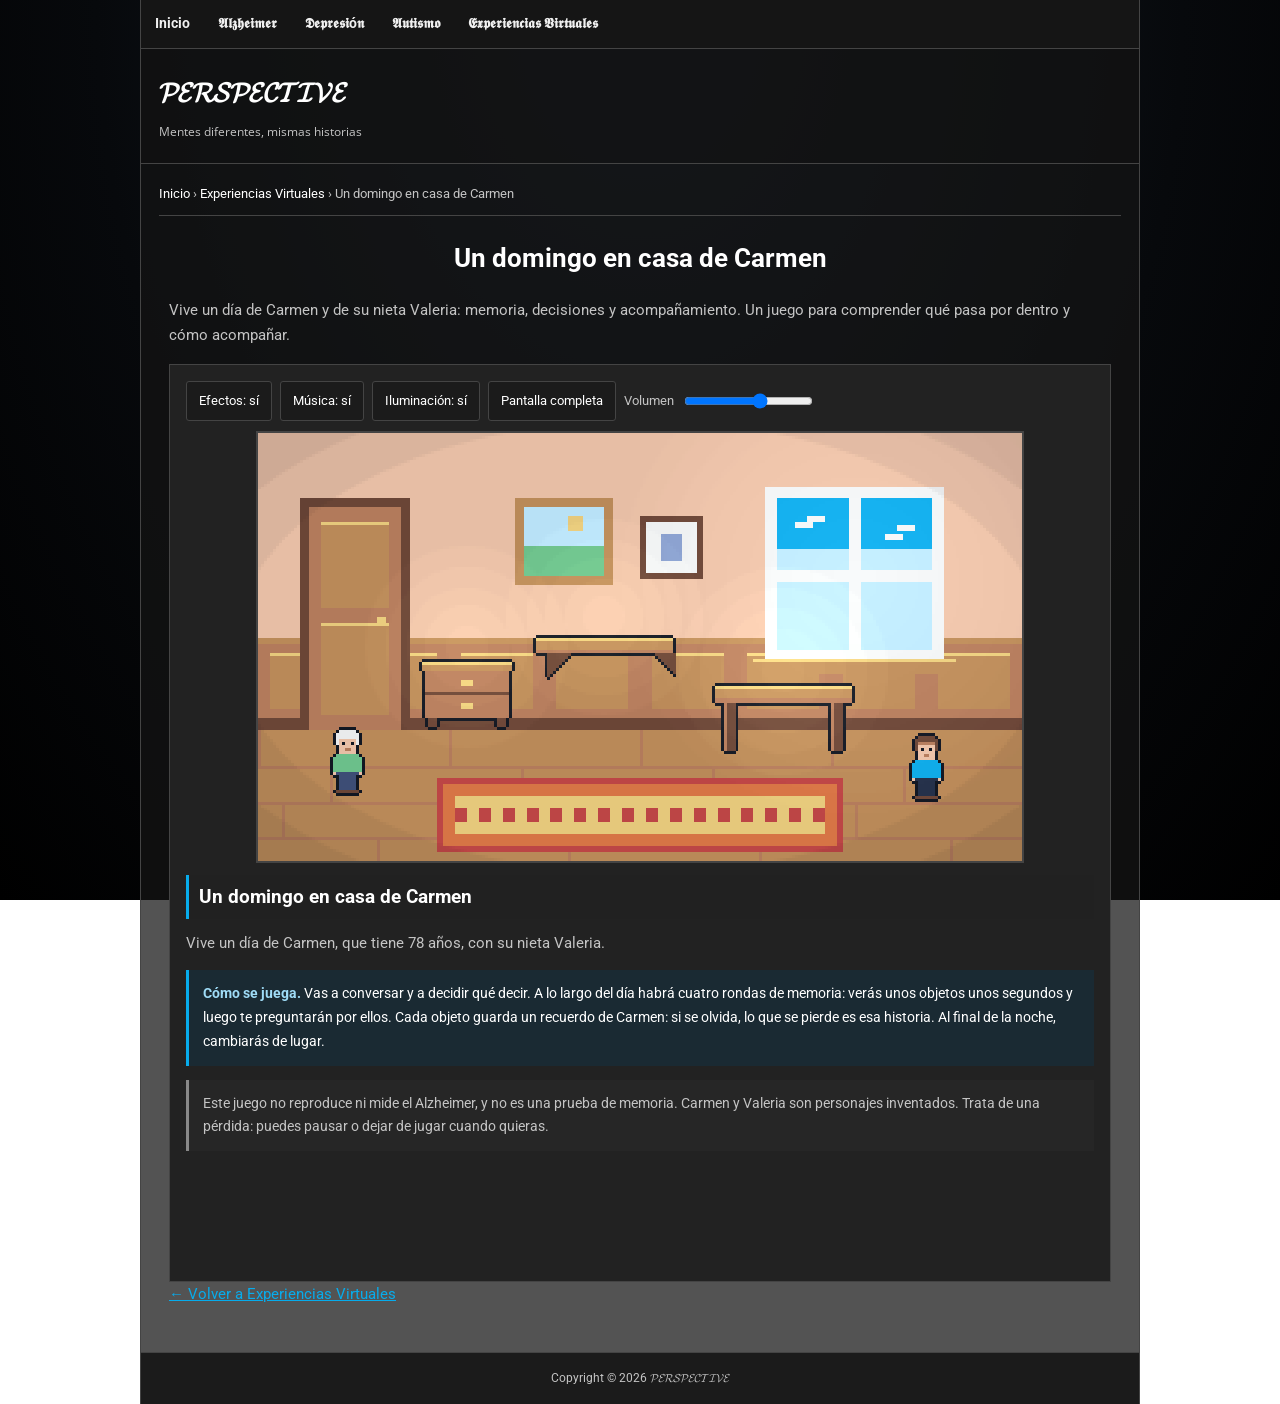
<file: juegos/alzheimer.html>
<!DOCTYPE html>
<html lang="es">
<head>
  <meta charset="utf-8">
  <meta name="viewport" content="width=device-width, initial-scale=1">
  <title>Un domingo en casa de Carmen: juego de Alzheimer - Perspective</title>
  <meta name="description" content="Un domingo en casa de Carmen: vive un día de una persona con Alzheimer y su nieta, entre memoria, decisiones y acompañamiento.">
  <link rel="preconnect" href="https://fonts.googleapis.com">
  <link rel="preconnect" href="https://fonts.gstatic.com" crossorigin>
  <link href="https://fonts.googleapis.com/css2?family=Open+Sans:wght@400;700&family=Roboto:ital,wght@0,400;0,700;1,400&display=swap" rel="stylesheet">
  <link rel="stylesheet" href="../css/style.css">
  <script src="../js/main.js" defer></script>
</head>
<body>
<div id="wrapper">

  <!-- Barra superior / menú -->
  <nav id="nav" aria-label="Principal">
    <button class="nav-toggle" aria-expanded="false" aria-label="Abrir menú">&#9776; Menú</button>
    <ul class="nav-list">
        <li><a href="../index.html" aria-label="Inicio">Inicio</a></li>
        <li><a href="../alzheimer.html" aria-label="Alzheimer">𝕬𝖑𝖟𝖍𝖊𝖎𝖒𝖊𝖗</a></li>
        <li><a href="../depresion.html" aria-label="Depresión">𝕯𝖊𝖕𝖗𝖊𝖘𝖎ó𝖓</a></li>
        <li><a href="../autismo.html" aria-label="Autismo">𝕬𝖚𝖙𝖎𝖘𝖒𝖔</a></li>
        <li><a href="../experiencias.html" aria-label="Experiencias Virtuales">𝕰𝖝𝖕𝖊𝖗𝖎𝖊𝖓𝖈𝖎𝖆𝖘 𝖁𝖎𝖗𝖙𝖚𝖆𝖑𝖊𝖘</a></li>
    </ul>
  </nav>

  <!-- Cabecera -->
  <header id="header-wrapper">
    <p class="title"><a href="../index.html" aria-label="Perspective">𝓟𝓔𝓡𝓢𝓟𝓔𝓒𝓣𝓘𝓥𝓔</a></p>
    <p class="description">Mentes diferentes, mismas historias</p>
  </header>

  <div id="content-wrapper">
    <main id="post-wrapper">
      <div class="breadcrumbs"><a href="../index.html">Inicio</a> &rsaquo; <a href="../experiencias.html">Experiencias Virtuales</a> &rsaquo; <span>Un domingo en casa de Carmen</span></div>
      <article class="post">
        <h1 class="post-title">Un domingo en casa de Carmen</h1>
        <div class="post-body">
          <p class="lead">Vive un día de Carmen y de su nieta Valeria: memoria, decisiones y acompañamiento. Un juego para comprender qué pasa por dentro y cómo acompañar.</p>
          <!-- Contenedor del juego (motor 2D en js/engine/motor.js, lógica en js/juego-alzheimer.js) -->
          <div id="juego" class="game-area">
            <noscript><p>Este juego necesita JavaScript activado para funcionar.</p></noscript>
          </div>
          <p><a href="../experiencias.html">&larr; Volver a Experiencias Virtuales</a></p>
        </div>
      </article>
    </main>

  </div>

  <!-- Pie de página -->
  <footer id="footer-wrapper">
    Copyright &copy; <span id="year">2026</span> 𝓟𝓔𝓡𝓢𝓟𝓔𝓒𝓣𝓘𝓥𝓔
  </footer>
</div>
<button class="back-to-top" aria-label="Volver arriba">&#8963;</button>
<script src="../js/engine/motor.js" defer></script>
<script src="../js/juego-alzheimer.js" defer></script>
</body>
</html>
</file>
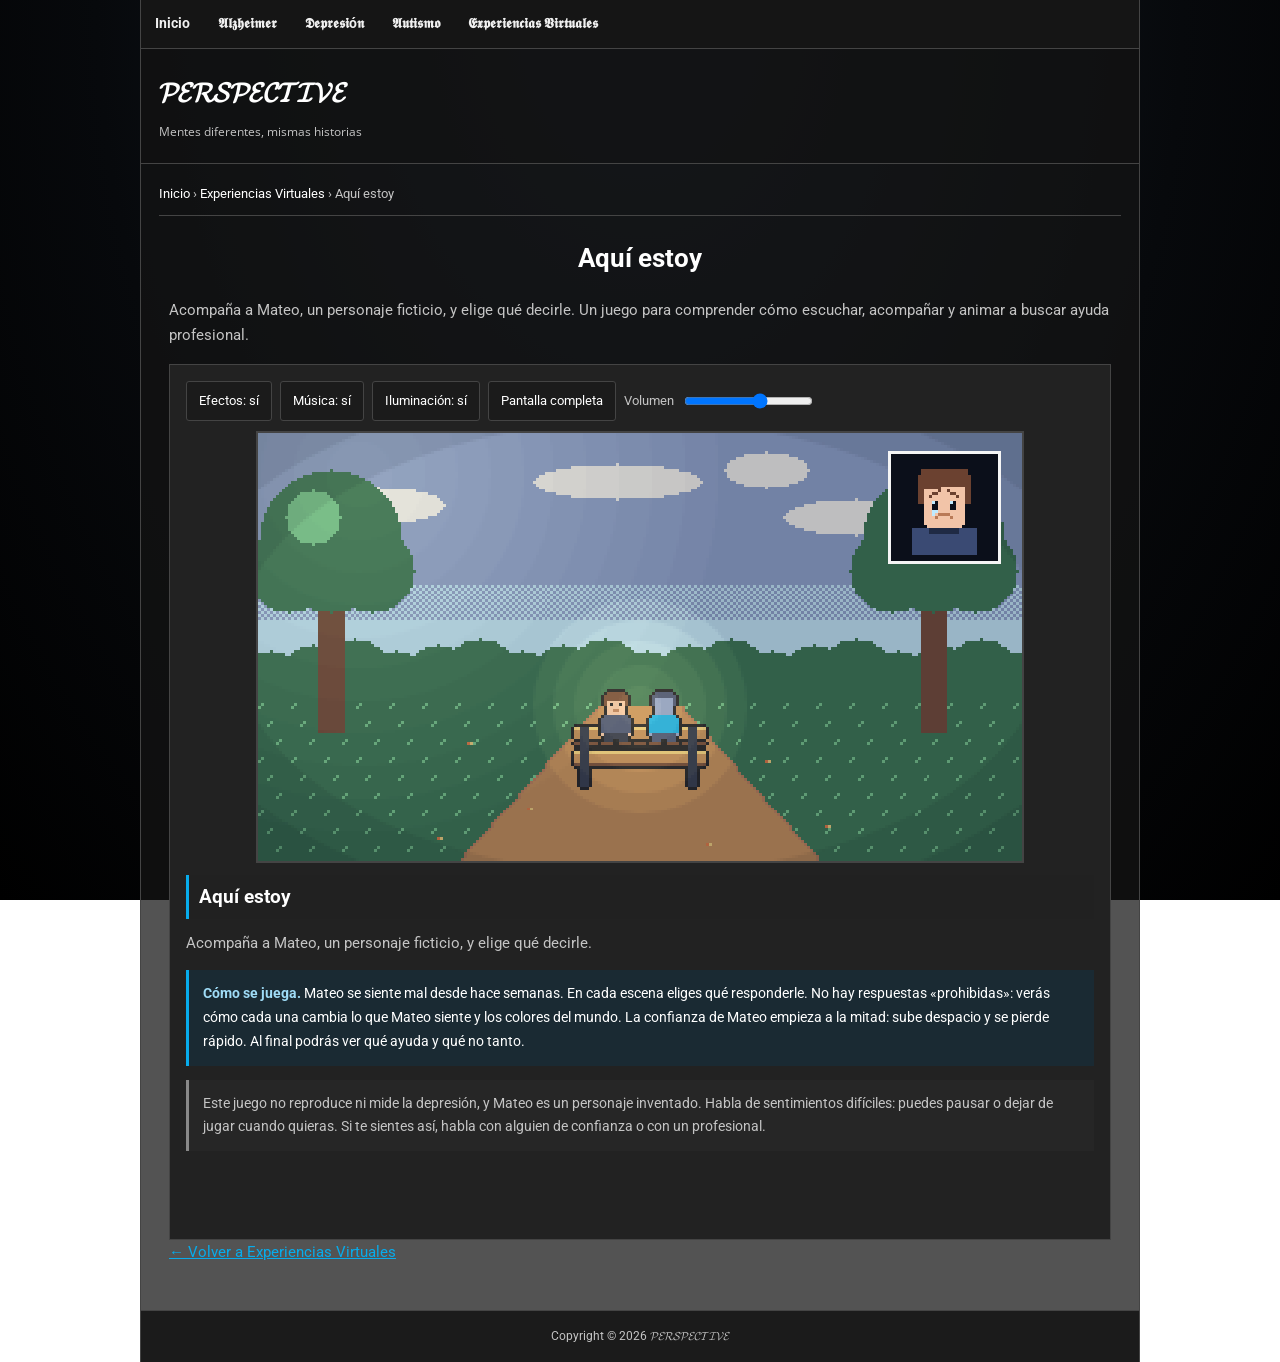
<file: juegos/depresion.html>
<!DOCTYPE html>
<html lang="es">
<head>
  <meta charset="utf-8">
  <meta name="viewport" content="width=device-width, initial-scale=1">
  <title>Aquí estoy: juego de depresión - Perspective</title>
  <meta name="description" content="Aquí estoy: un juego para aprender a acompañar a alguien con depresión escuchando, sin juzgar.">
  <link rel="preconnect" href="https://fonts.googleapis.com">
  <link rel="preconnect" href="https://fonts.gstatic.com" crossorigin>
  <link href="https://fonts.googleapis.com/css2?family=Open+Sans:wght@400;700&family=Roboto:ital,wght@0,400;0,700;1,400&display=swap" rel="stylesheet">
  <link rel="stylesheet" href="../css/style.css">
  <script src="../js/main.js" defer></script>
</head>
<body>
<div id="wrapper">

  <!-- Barra superior / menú -->
  <nav id="nav" aria-label="Principal">
    <button class="nav-toggle" aria-expanded="false" aria-label="Abrir menú">&#9776; Menú</button>
    <ul class="nav-list">
        <li><a href="../index.html" aria-label="Inicio">Inicio</a></li>
        <li><a href="../alzheimer.html" aria-label="Alzheimer">𝕬𝖑𝖟𝖍𝖊𝖎𝖒𝖊𝖗</a></li>
        <li><a href="../depresion.html" aria-label="Depresión">𝕯𝖊𝖕𝖗𝖊𝖘𝖎ó𝖓</a></li>
        <li><a href="../autismo.html" aria-label="Autismo">𝕬𝖚𝖙𝖎𝖘𝖒𝖔</a></li>
        <li><a href="../experiencias.html" aria-label="Experiencias Virtuales">𝕰𝖝𝖕𝖊𝖗𝖎𝖊𝖓𝖈𝖎𝖆𝖘 𝖁𝖎𝖗𝖙𝖚𝖆𝖑𝖊𝖘</a></li>
    </ul>
  </nav>

  <!-- Cabecera -->
  <header id="header-wrapper">
    <p class="title"><a href="../index.html" aria-label="Perspective">𝓟𝓔𝓡𝓢𝓟𝓔𝓒𝓣𝓘𝓥𝓔</a></p>
    <p class="description">Mentes diferentes, mismas historias</p>
  </header>

  <div id="content-wrapper">
    <main id="post-wrapper">
      <div class="breadcrumbs"><a href="../index.html">Inicio</a> &rsaquo; <a href="../experiencias.html">Experiencias Virtuales</a> &rsaquo; <span>Aquí estoy</span></div>
      <article class="post">
        <h1 class="post-title">Aquí estoy</h1>
        <div class="post-body">
          <p class="lead">Acompaña a Mateo, un personaje ficticio, y elige qué decirle. Un juego para comprender cómo escuchar, acompañar y animar a buscar ayuda profesional.</p>
          <!-- Contenedor del juego (motor 2D en js/engine/motor.js, lógica en js/juego-depresion.js) -->
          <div id="juego" class="game-area">
            <noscript><p>Este juego necesita JavaScript activado para funcionar.</p></noscript>
          </div>
          <p><a href="../experiencias.html">&larr; Volver a Experiencias Virtuales</a></p>
        </div>
      </article>
    </main>

  </div>

  <!-- Pie de página -->
  <footer id="footer-wrapper">
    Copyright &copy; <span id="year">2026</span> 𝓟𝓔𝓡𝓢𝓟𝓔𝓒𝓣𝓘𝓥𝓔
  </footer>
</div>
<button class="back-to-top" aria-label="Volver arriba">&#8963;</button>
<script src="../js/engine/motor.js" defer></script>
<script src="../js/juego-depresion.js" defer></script>
</body>
</html>
</file>
<file: css/style.css>
/* ==========================================================
   Perspective - Hoja de estilos (tema oscuro, similar al blog original)
   Secciones:
   1. Variables
   2. Base
   3. Estructura general
   4. Menú superior
   5. Cabecera
   6. Contenido (artículos)
   7. Página de inicio y tarjetas
   8. Barra lateral
   9. Pie de página
   10. Responsive
   ========================================================== */

/* 1. Variables ------------------------------------------- */
:root {
  --bg: #000;
  --panel: rgba(20, 20, 20, 0.73);
  --panel-header: rgba(17, 17, 17, 0.39);
  --panel-nav: #151515;
  --panel-soft: #222;
  --border: #444;
  --text: #fff;
  --muted: #c4c4c4;
  --accent: #07acec;
  --accent-hover: #4d90fe;
  --font-body: "Roboto", "Open Sans", Arial, sans-serif;
  --font-title: "Open Sans", "Roboto", Arial, sans-serif;
}

/* 2. Base ------------------------------------------------ */
*, *::before, *::after { box-sizing: border-box; }

html { scroll-behavior: smooth; }

body {
  margin: 0;
  background: var(--bg);
  /* Fondo del blog original: descarga la imagen, guárdala en images/fondo.jpg
     y quita los comentarios de la línea siguiente.
  background: #000 url("../images/fondo.jpg") no-repeat fixed center top; */
  background: radial-gradient(ellipse at top, #16202b 0%, #07090c 60%, #000 100%) fixed;
  color: var(--text);
  font-family: var(--font-body);
  font-size: 15px;
  line-height: 1.6;
}

img { max-width: 100%; height: auto; border: 0; }

a { color: var(--accent); text-decoration: none; transition: color .3s; }
a:hover { color: var(--accent-hover); }

p { margin: 0 0 1em; }

ul, ol { margin: .5em 0 1em 1.6em; padding: 0; }
li { margin: .4em 0; }

/* 3. Estructura general ---------------------------------- */
#wrapper {
  max-width: 1000px;
  margin: 0 auto;
  background: var(--panel);
  border-left: 1px solid var(--border);
  border-right: 1px solid var(--border);
  min-height: 100vh;
}

#content-wrapper {
  display: flex;
  gap: 24px;
  padding: 0 18px;
}

#post-wrapper { flex: 1 1 100%; min-width: 0; margin: 20px 0; }

/* 4. Menú superior --------------------------------------- */
#nav {
  background: var(--panel-nav);
  border-bottom: 1px solid var(--border);
}

.nav-toggle {
  display: none;
  width: 100%;
  padding: 14px 18px;
  background: var(--panel-nav);
  color: #fff;
  border: 0;
  font: inherit;
  font-weight: 700;
  text-align: left;
  cursor: pointer;
}

.nav-list {
  display: flex;
  flex-wrap: wrap;
  margin: 0;
  padding: 0;
  list-style: none;
}

.nav-list li { margin: 0; }

.nav-list a {
  display: block;
  padding: 0 14px;
  line-height: 46px;
  color: #f0f0f0;
  font-size: 14px;
  font-weight: 700;
  border-bottom: 2px solid transparent;
}

.nav-list a:hover,
.nav-list a.active {
  background: var(--panel-soft);
  border-bottom-color: var(--accent);
  color: #fff;
}

/* 5. Cabecera -------------------------------------------- */
#header-wrapper {
  padding: 22px 18px;
  background: var(--panel-header);
  border-bottom: 1px solid var(--border);
}

#header-wrapper .title {
  margin: 0;
  font-family: var(--font-body);
  font-size: 28px;
  font-weight: 700;
}

#header-wrapper .title a { color: #fff; }
#header-wrapper .title a:hover { color: var(--accent); }

#header-wrapper .description {
  margin: .5em 0 0;
  color: var(--muted);
  font-size: 12px;
  font-family: var(--font-title);
}

/* 6. Contenido (artículos) ------------------------------- */
.breadcrumbs {
  font-size: 13px;
  color: var(--muted);
  padding: 0 0 10px;
  margin-bottom: 16px;
  border-bottom: 1px solid var(--border);
}
.breadcrumbs a { color: #fff; }
.breadcrumbs a:hover { text-decoration: underline; }

.post { padding: 10px; }

.post-title {
  margin: 0 0 22px;
  text-align: center;
  font-family: var(--font-body);
  font-size: 26px;
  line-height: 1.3;
}

.post-body { line-height: 1.7; }

.post-body h2 {
  margin: 1.8em 0 .6em;
  padding: 10px;
  background: #212121;
  border-left: 3px solid var(--accent);
  font-family: var(--font-body);
  font-size: 19px;
  line-height: 1.3;
}

.post-body h2:first-child { margin-top: 0; }

.post-body h3 {
  margin: 1.4em 0 .4em;
  color: #9fdcf7;
  font-family: var(--font-body);
  font-size: 16px;
}

.post-body a { text-decoration: underline; word-break: break-word; }

.post-body figure {
  margin: 1.2em auto;
  text-align: center;
}

.post-body figure img {
  display: block;
  margin: 0 auto;
  max-width: 100%;
  height: auto;
  border: 1px solid var(--border);
}

.lead { color: var(--muted); }

/* 7. Inicio y tarjetas ----------------------------------- */
.hero { margin: 0 0 20px; }
.hero img { width: 100%; max-width: 640px; border-radius: 4px; }

.cards {
  display: grid;
  grid-template-columns: repeat(auto-fit, minmax(210px, 1fr));
  gap: 14px;
  margin: 18px 0;
}

.card {
  display: block;
  padding: 16px;
  background: var(--panel-soft);
  border: 1px solid var(--border);
  color: var(--text);
  text-decoration: none !important;
  transition: border-color .3s, transform .3s;
}

.card:hover { border-color: var(--accent); transform: translateY(-2px); color: #fff; }

.card h2 {
  margin: 0 0 6px;
  padding: 0;
  background: none;
  border: 0;
  font-size: 17px;
}

.card p { margin: 0; font-size: 13px; color: var(--muted); }

.game-area {
  min-height: 260px;
  padding: 16px;
  background: var(--panel-soft);
  border: 1px dashed var(--border);
}

/* 9. Pie de página --------------------------------------- */
#footer-wrapper {
  padding: 16px;
  text-align: center;
  font-size: 12px;
  color: var(--muted);
  background: rgba(17, 17, 17, 0.84);
  border-top: 1px solid var(--border);
}

.back-to-top {
  position: fixed;
  right: 20px;
  bottom: 20px;
  display: none;
  padding: 6px 12px;
  background: #111;
  color: #fff;
  border: 1px solid var(--border);
  font-size: 20px;
  cursor: pointer;
}
.back-to-top:hover { background: var(--accent); border-color: var(--accent); }
.back-to-top.visible { display: block; }

/* 10. Responsive ----------------------------------------- */
@media (max-width: 768px) {
  #content-wrapper { flex-direction: column; gap: 0; padding: 0 10px; }
  .nav-toggle { display: block; }
  .nav-list { display: none; flex-direction: column; }
  .nav-list.open { display: flex; }
  .nav-list a { border-bottom: 1px solid var(--border); }
  .post-title { font-size: 19px; }
}

/* 11. Juegos (componentes compartidos, prefijo g-) -------- */
.game-area { border-style: solid; min-height: 320px; }

.g-head {
  display: flex; flex-wrap: wrap; align-items: center; justify-content: space-between;
  gap: 8px; margin: 0 0 14px; padding-bottom: 10px; border-bottom: 1px solid var(--border);
  font-size: 13px; color: var(--muted);
}
.g-dots { display: flex; gap: 6px; }
.g-dot { width: 12px; height: 12px; border-radius: 50%; border: 2px solid var(--muted); background: transparent; }
.g-dot.done { background: var(--accent); border-color: var(--accent); }
.g-dot.now { border-color: var(--accent); box-shadow: 0 0 0 3px rgba(7,172,236,.3); }

.g-title { margin: 0 0 8px; font-size: 21px; line-height: 1.3; outline: none; }
.g-sub { margin: 0 0 14px; color: var(--muted); }

.g-callout {
  margin: 0 0 16px; padding: 12px 14px; background: #1a2a33;
  border-left: 3px solid var(--accent); font-size: 14px;
}
.g-callout strong { color: #9fdcf7; }
.g-callout.soft { background: #262626; border-left-color: #888; color: var(--muted); }

.g-btn {
  display: inline-block; min-height: 44px; padding: 10px 20px; margin: 4px 8px 4px 0;
  background: var(--accent); color: #00131c; border: 2px solid var(--accent);
  font: inherit; font-weight: 700; cursor: pointer; border-radius: 3px;
}
.g-btn:hover { background: #3cc3f5; border-color: #3cc3f5; }
.g-btn.ghost { background: transparent; color: #fff; border-color: var(--border); }
.g-btn.ghost:hover { border-color: var(--accent); color: #fff; }
.g-btn:disabled { opacity: .45; cursor: not-allowed; }
.g-btn:focus-visible, .g-opt:focus-visible, .g-check input:focus-visible + span,
.g-note textarea:focus-visible { outline: 3px solid #fff; outline-offset: 2px; }

.g-check { display: flex; align-items: center; gap: 10px; margin: 0 0 16px; cursor: pointer; }
.g-check input { width: 20px; height: 20px; accent-color: var(--accent); }

.g-timer { margin: 0 0 14px; }
.g-timer-text { font-size: 13px; color: var(--muted); margin: 0 0 6px; }
.g-bar { height: 10px; background: #333; border-radius: 5px; overflow: hidden; }
.g-bar > span { display: block; height: 100%; width: 100%; background: var(--accent); }

.g-grid { display: grid; grid-template-columns: repeat(auto-fit, minmax(120px, 1fr)); gap: 12px; margin: 0 0 16px; }
.g-tile {
  padding: 14px 8px; text-align: center; background: #1b1b1b;
  border: 1px solid var(--border); border-radius: 6px;
}
.g-tile .e { display: block; font-size: 46px; line-height: 1.1; }
.g-tile .n { display: block; margin-top: 6px; font-size: 13px; }

.g-zones { display: grid; grid-template-columns: repeat(auto-fit, minmax(200px, 1fr)); gap: 12px; margin: 0 0 16px; }
.g-zone { padding: 10px; background: #161d22; border: 1px dashed #4a6270; border-radius: 6px; }
.g-zone h3 { margin: 0 0 10px; font-size: 14px; text-align: center; }
.g-zone .g-grid { margin: 0; grid-template-columns: repeat(2, 1fr); }

.g-q { margin: 0 0 14px; font-size: 18px; font-weight: 700; outline: none; }
.g-options { display: grid; grid-template-columns: repeat(auto-fit, minmax(140px, 1fr)); gap: 10px; margin: 0 0 14px; }
.g-opt {
  min-height: 72px; padding: 10px 8px; background: #1b1b1b; color: #fff; font: inherit;
  text-align: center; border: 2px solid var(--border); border-radius: 6px; cursor: pointer;
}
.g-opt:hover:not(:disabled) { border-color: var(--accent); }
.g-opt .e { display: block; font-size: 30px; line-height: 1.1; }
.g-opt .tag { display: block; margin-top: 4px; font-size: 12px; font-weight: 700; }
.g-opt.correct { border-color: #4cc38a; background: #17301f; }
.g-opt.wrong { border-color: #e0a04a; background: #33260f; }
.g-opt.dim { opacity: .4; }
.g-opt:disabled { cursor: default; }

.g-feedback { margin: 0 0 14px; padding: 12px 14px; background: #222; border-left: 3px solid var(--accent); }
.g-feedback p { margin: 0 0 6px; }
.g-feedback p:last-child { margin: 0; }

.g-note { margin: 0 0 16px; }
.g-note label, .g-note .lbl { display: block; margin: 0 0 6px; font-weight: 700; font-size: 14px; }
.g-note textarea {
  width: 100%; min-height: 70px; padding: 10px; background: #fff8d6; color: #222;
  font: inherit; border: 2px solid #d8c75a; border-radius: 4px; resize: vertical;
}
.g-note textarea[readonly] { background: #f3ecc0; }

.g-score { width: 100%; border-collapse: collapse; margin: 0 0 16px; font-size: 14px; }
.g-score th, .g-score td { padding: 8px 10px; border-bottom: 1px solid var(--border); text-align: left; }
.g-score td:last-child, .g-score th:last-child { text-align: right; white-space: nowrap; }

.g-takeaways { margin: 0 0 16px 1.2em; }

@media (prefers-reduced-motion: reduce) {
  .g-bar > span { transition: none !important; }
  .card, .g-btn { transition: none; }
}
@media (max-width: 480px) {
  .g-tile .e { font-size: 38px; }
  .g-btn { width: 100%; margin-right: 0; }
}

/* 12. Escenario 2D y audio ---------------------------------- */
.g-stage { margin: 0 0 12px; text-align: center; }
.g-stage canvas {
  display: block; margin: 0 auto; max-width: 100%;
  background: #000; border: 2px solid var(--border);
  image-rendering: pixelated; image-rendering: crisp-edges;
}
.px { image-rendering: pixelated; image-rendering: crisp-edges; display: block; margin: 0 auto; }
.sr-only {
  position: absolute !important; width: 1px; height: 1px; padding: 0; margin: -1px;
  overflow: hidden; clip: rect(0, 0, 0, 0); white-space: nowrap; border: 0;
}
.g-audiobar { display: flex; flex-wrap: wrap; align-items: center; gap: 8px; margin: 0 0 10px; font-size: 13px; }
.g-mini {
  min-height: 40px; padding: 6px 12px; background: #1b1b1b; color: #fff; font: inherit;
  border: 1px solid var(--border); border-radius: 3px; cursor: pointer;
}
.g-mini:hover:not(:disabled) { border-color: var(--accent); }
.g-mini:disabled { opacity: .45; cursor: not-allowed; }
.g-mini:focus-visible, .g-vol input:focus-visible { outline: 3px solid #fff; outline-offset: 2px; }
.g-vol { display: inline-flex; align-items: center; gap: 8px; color: var(--muted); }
.g-opt img.px { margin-bottom: 2px; }
.g-askitem { margin: 0 0 8px; }

/* 13. Autismo: medidor sensorial y apoyos ------------------- */
.a-hud { margin: 0 0 14px; }
.a-meter-wrap { margin: 0 0 10px; }
.a-meter-lbl { display: block; font-size: 13px; color: var(--muted); margin: 0 0 4px; }
.a-meter { position: relative; height: 16px; background: #333; border-radius: 8px; overflow: hidden; border: 1px solid var(--border); }
.a-zone { position: absolute; top: 0; bottom: 0; background: rgba(76, 195, 138, .45); }
.a-mark { position: absolute; top: -2px; bottom: -2px; width: 6px; margin-left: -3px; background: #fff; border: 1px solid #000; transition: left .25s linear; }
.a-estado { margin: 6px 0 0; font-size: 13px; min-height: 1.4em; }
.a-tools { display: flex; flex-wrap: wrap; gap: 8px; margin: 0 0 10px; }
.a-tool {
  display: inline-flex; align-items: center; gap: 8px; padding: 6px 10px; cursor: pointer;
  background: #161d22; color: #fff; border: 2px solid var(--border); border-radius: 6px; font: inherit; font-size: 13px;
}
.a-tool:hover { border-color: var(--accent); }
.a-tool[aria-pressed="true"] { border-color: #4cc38a; background: #17301f; }
.a-tool:focus-visible { outline: 3px solid #fff; outline-offset: 2px; }
.a-ico { display: inline-block; background-repeat: no-repeat; background-position: 0 0; image-rendering: pixelated; flex: none; }
.a-opt .a-ico, .g-opt .a-ico { margin: 0 auto 4px; }
.a-horario, .a-plan { display: flex; align-items: center; flex-wrap: wrap; gap: 8px; margin: 8px 0; }
.a-pl { font-size: 13px; margin-right: 4px; }
.a-flecha { color: var(--muted); font-size: 20px; }
#a-opts { transition: filter .4s; }

/* 14. Depresión: diálogo -------------------------------------- */
.d-con { display: flex; align-items: center; gap: 10px; margin: 0 0 10px; font-size: 13px; color: var(--muted); }
.d-con .g-bar { flex: 1; }
.d-box { margin: 0 0 12px; padding: 12px 14px; background: #0b0f1a; border: 2px solid #f5f5f5; border-radius: 4px; }
.d-box.d-yo { border-color: var(--accent); }
.d-name { margin: 0 0 4px; color: #07acec; font-weight: 700; font-size: 14px; }
.d-text { margin: 0; font-size: 17px; line-height: 1.5; outline: none; }
.d-ops { display: grid; gap: 8px; margin: 0 0 14px; }
.d-op { width: 100%; text-align: left; margin: 0; }
.d-tabla td:last-child, .d-tabla th:last-child { text-align: left; white-space: normal; }
@media (prefers-reduced-motion: reduce) { .a-mark { transition: none; } #a-opts { transition: none; } }

/* 15. Pantalla completa (API nativa o ampliación por CSS) ----- */
body.g-bloq { overflow: hidden; }
#juego.g-full {
  position: fixed; inset: 0; z-index: 9999; margin: 0; border: 0; border-radius: 0;
  background: #0e1116; padding: 12px 18px 28px; overflow-y: auto; min-height: 0;
}
#juego.g-full .g-audiobar, #juego.g-full #g-panel { max-width: 920px; margin-left: auto; margin-right: auto; }
#juego.g-full #g-panel { font-size: 17px; }
#juego.g-full .g-stage canvas { border-color: #35405a; }
@media (max-width: 480px) { .g-audiobar .g-mini { flex: 1 1 45%; } }

/* Pantalla completa en monitores anchos: escena grande a la izquierda, texto y botones a la derecha */
@media (min-width: 900px) and (min-aspect-ratio: 4/3) {
  #juego.g-full {
    display: grid; grid-template-columns: minmax(0, 1.8fr) minmax(340px, 1fr);
    grid-template-rows: auto 1fr; column-gap: 24px; align-content: start; overflow: hidden;
  }
  #juego.g-full .g-audiobar { grid-column: 1 / -1; max-width: none; margin: 0 0 10px; }
  #juego.g-full .g-stage { grid-column: 1; grid-row: 2; align-self: center; margin: 0; }
  #juego.g-full #g-panel { grid-column: 2; grid-row: 2; max-width: none; margin: 0; overflow-y: auto; max-height: calc(100vh - 96px); padding-right: 6px; }
}

.d-box.d-pens { border-style: dashed; border-color: #8aa0d0; } .d-box.d-pens .d-text { font-style: italic; color: #cdd8f0; }

/* 15. Alzheimer: recuerdos de los objetos ------------------------ */
.a-recs { list-style: none; margin: 0 0 14px; padding: 0; display: grid; gap: 8px; }
.a-recs li { display: flex; align-items: center; gap: 12px; padding: 8px 12px; background: #1b1b1b; border-left: 3px solid #f0cf7a; font-size: 14px; }
.a-recs li img.px { flex: none; margin: 0; }
.a-recs.lost li { border-left-color: #666; color: var(--muted); }
.a-recs.lost li img.px { opacity: .35; filter: grayscale(1); }
.a-rechud { display: flex; align-items: center; flex-wrap: wrap; gap: 6px; margin: 0 0 10px; }
.a-rechud-t { font-size: 13px; color: var(--muted); margin-right: 4px; }
.a-rechud img.px { margin: 0; }
.a-rechud img.lost { opacity: .3; filter: grayscale(1); }
p.g-callout { margin: 0 0 14px; }

/* 16. Autismo: el texto sufre con la sobrecarga ------------------- */
.tr { position: relative; display: inline; animation: tr-tiembla .16s linear infinite alternate; }
@keyframes tr-tiembla { from { top: calc(var(--tr, 1px) * -1); left: calc(var(--tr, 1px) * -0.6); } to { top: var(--tr, 1px); left: calc(var(--tr, 1px) * 0.6); } }
.tw-alto { text-shadow: 2px 0 rgba(224,122,122,.55), -2px 0 rgba(120,170,255,.5); }
.tw-temblor { display: inline-block; animation: tr-tiembla .16s linear infinite alternate; }
@media (prefers-reduced-motion: reduce) { .tr, .tw-temblor { animation: none; } }
.a-muestra { display: flex; align-items: center; gap: 8px; margin: 0; outline: none; }
.a-muestra .a-ico { margin: 0; } .a-muestra { justify-content: flex-start; }
</file>
